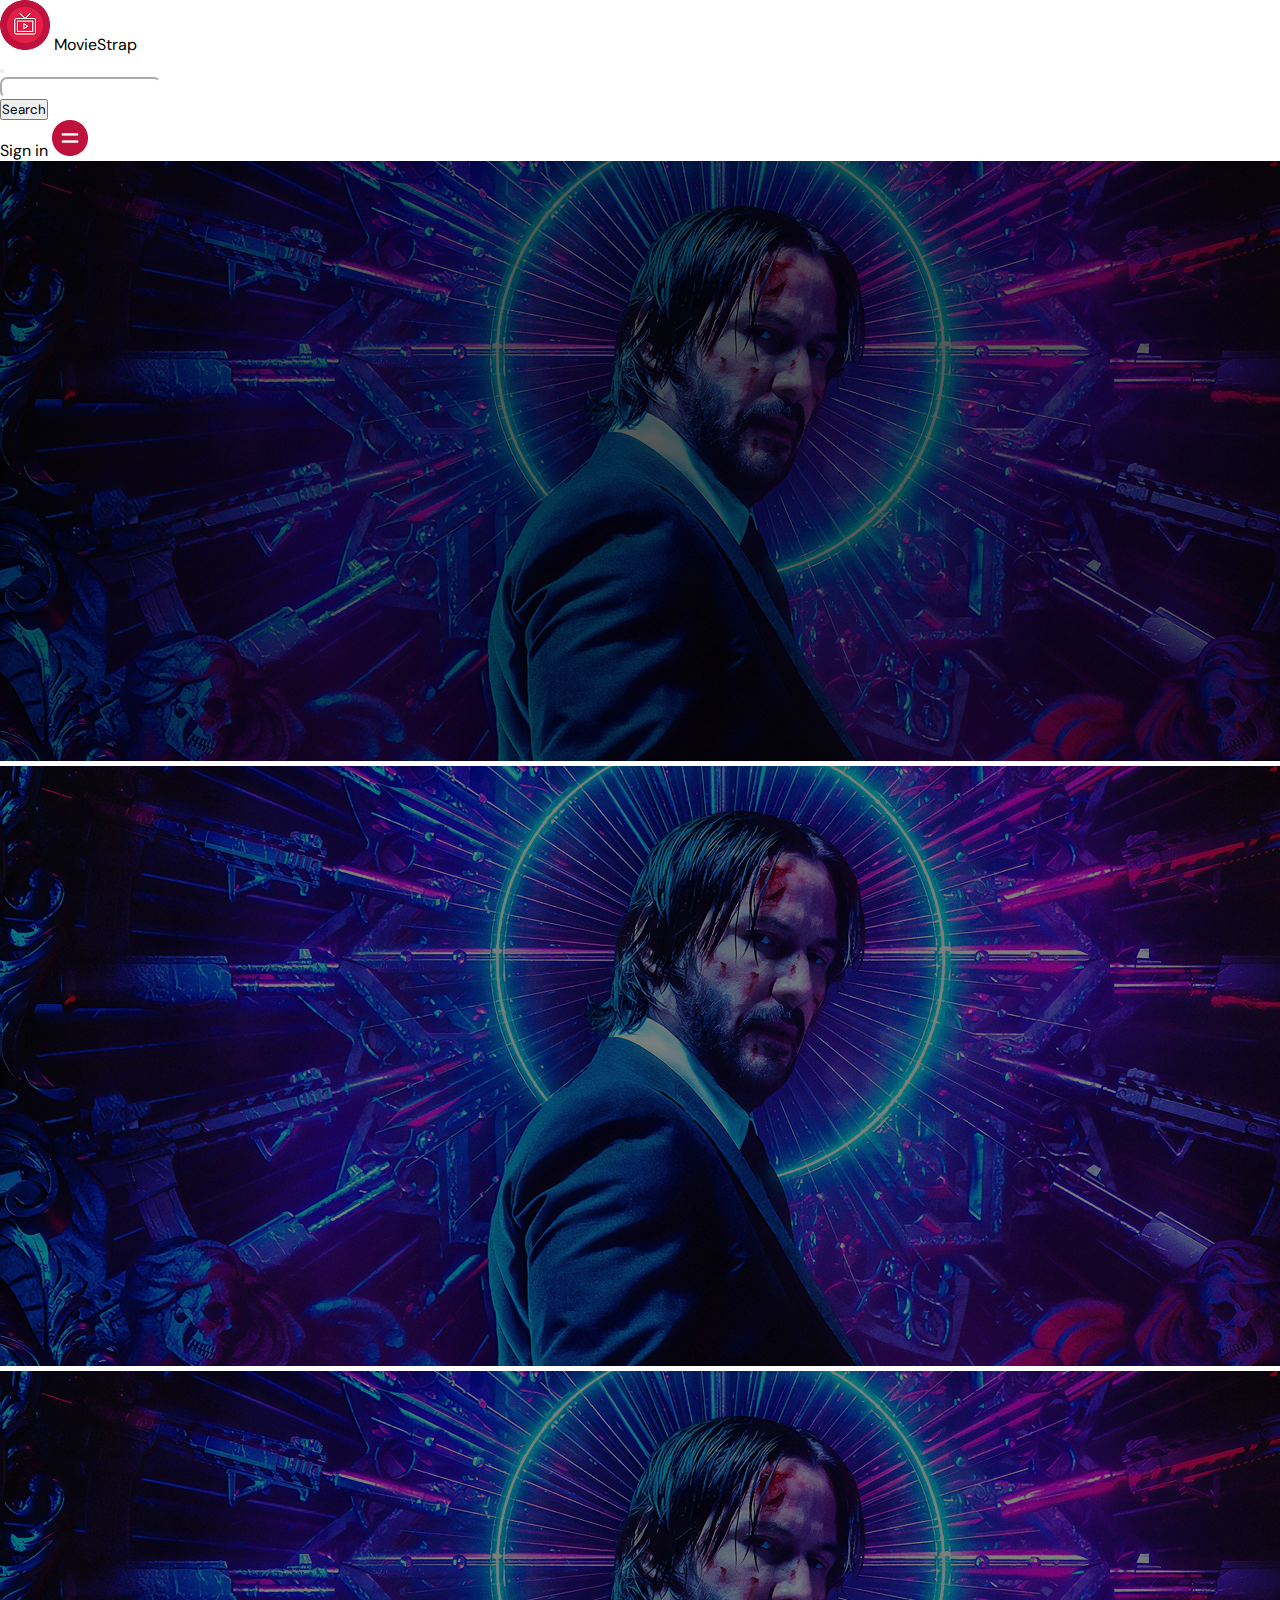
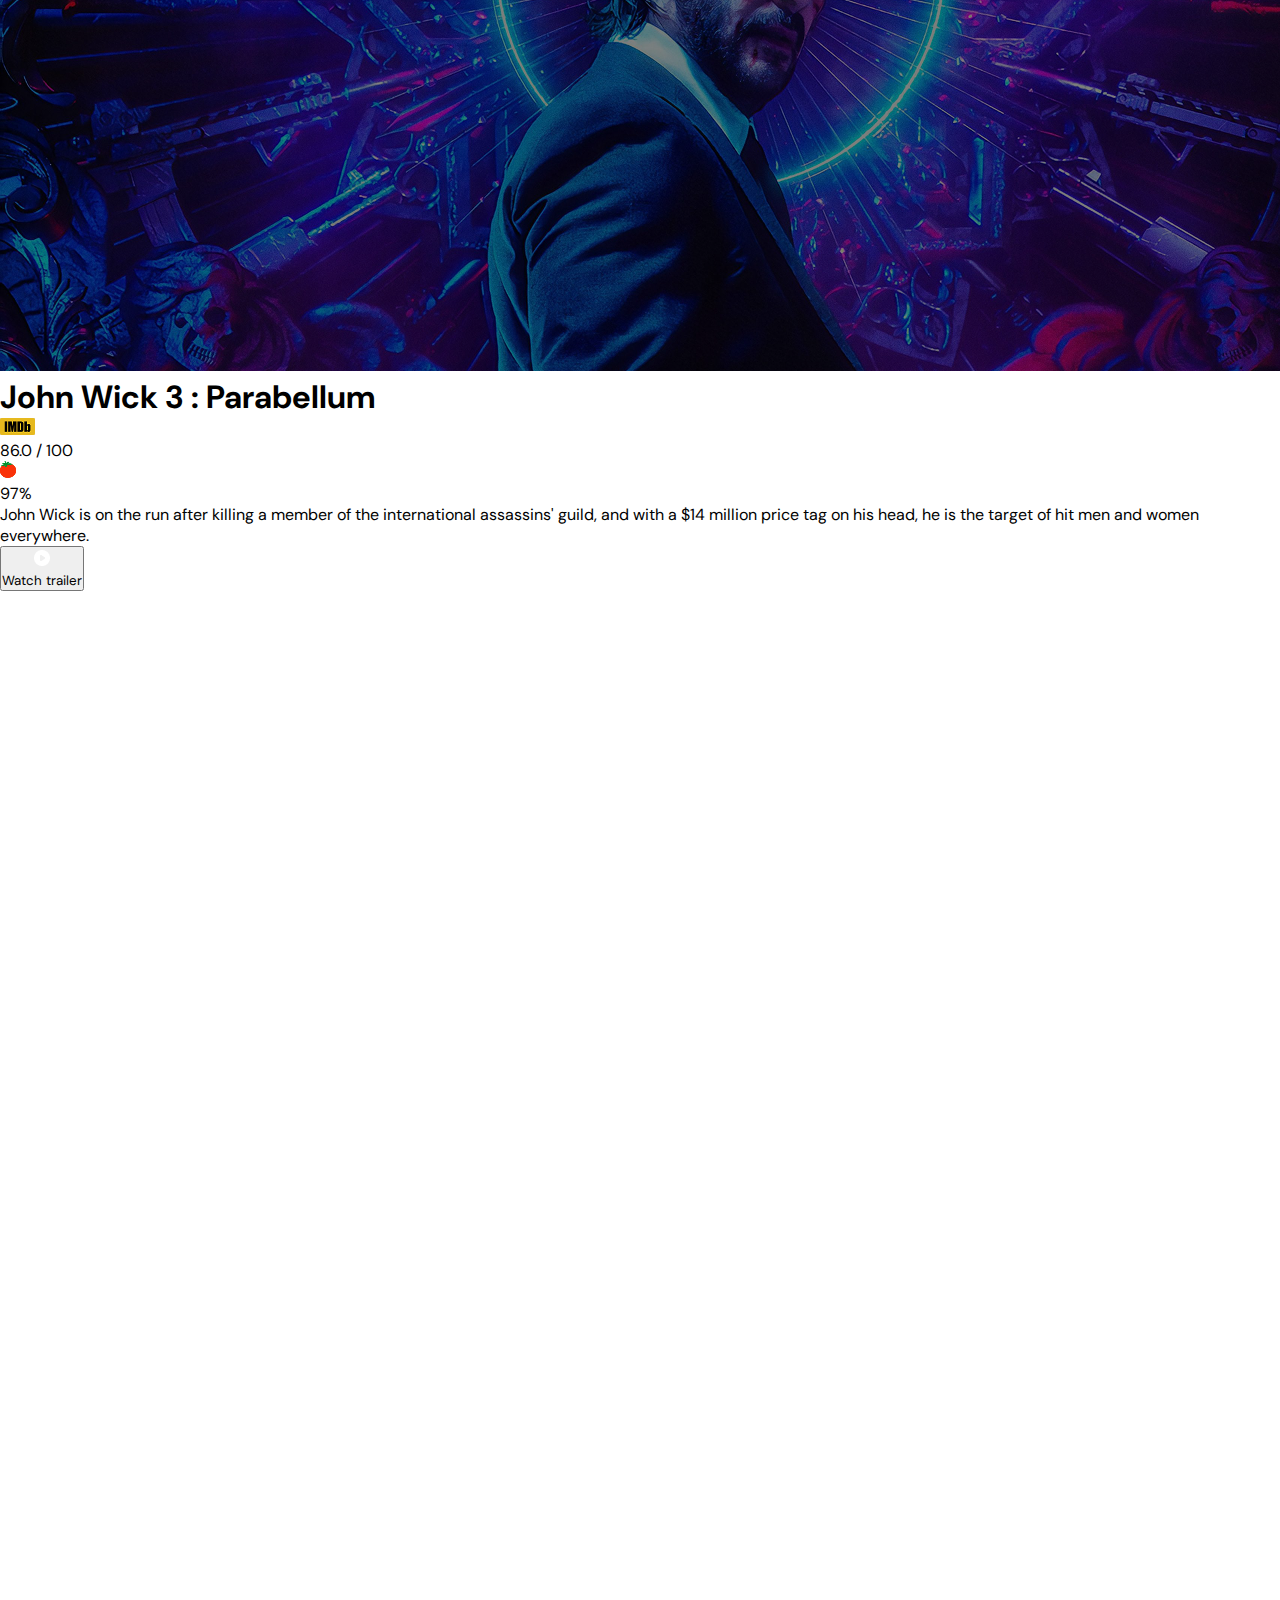
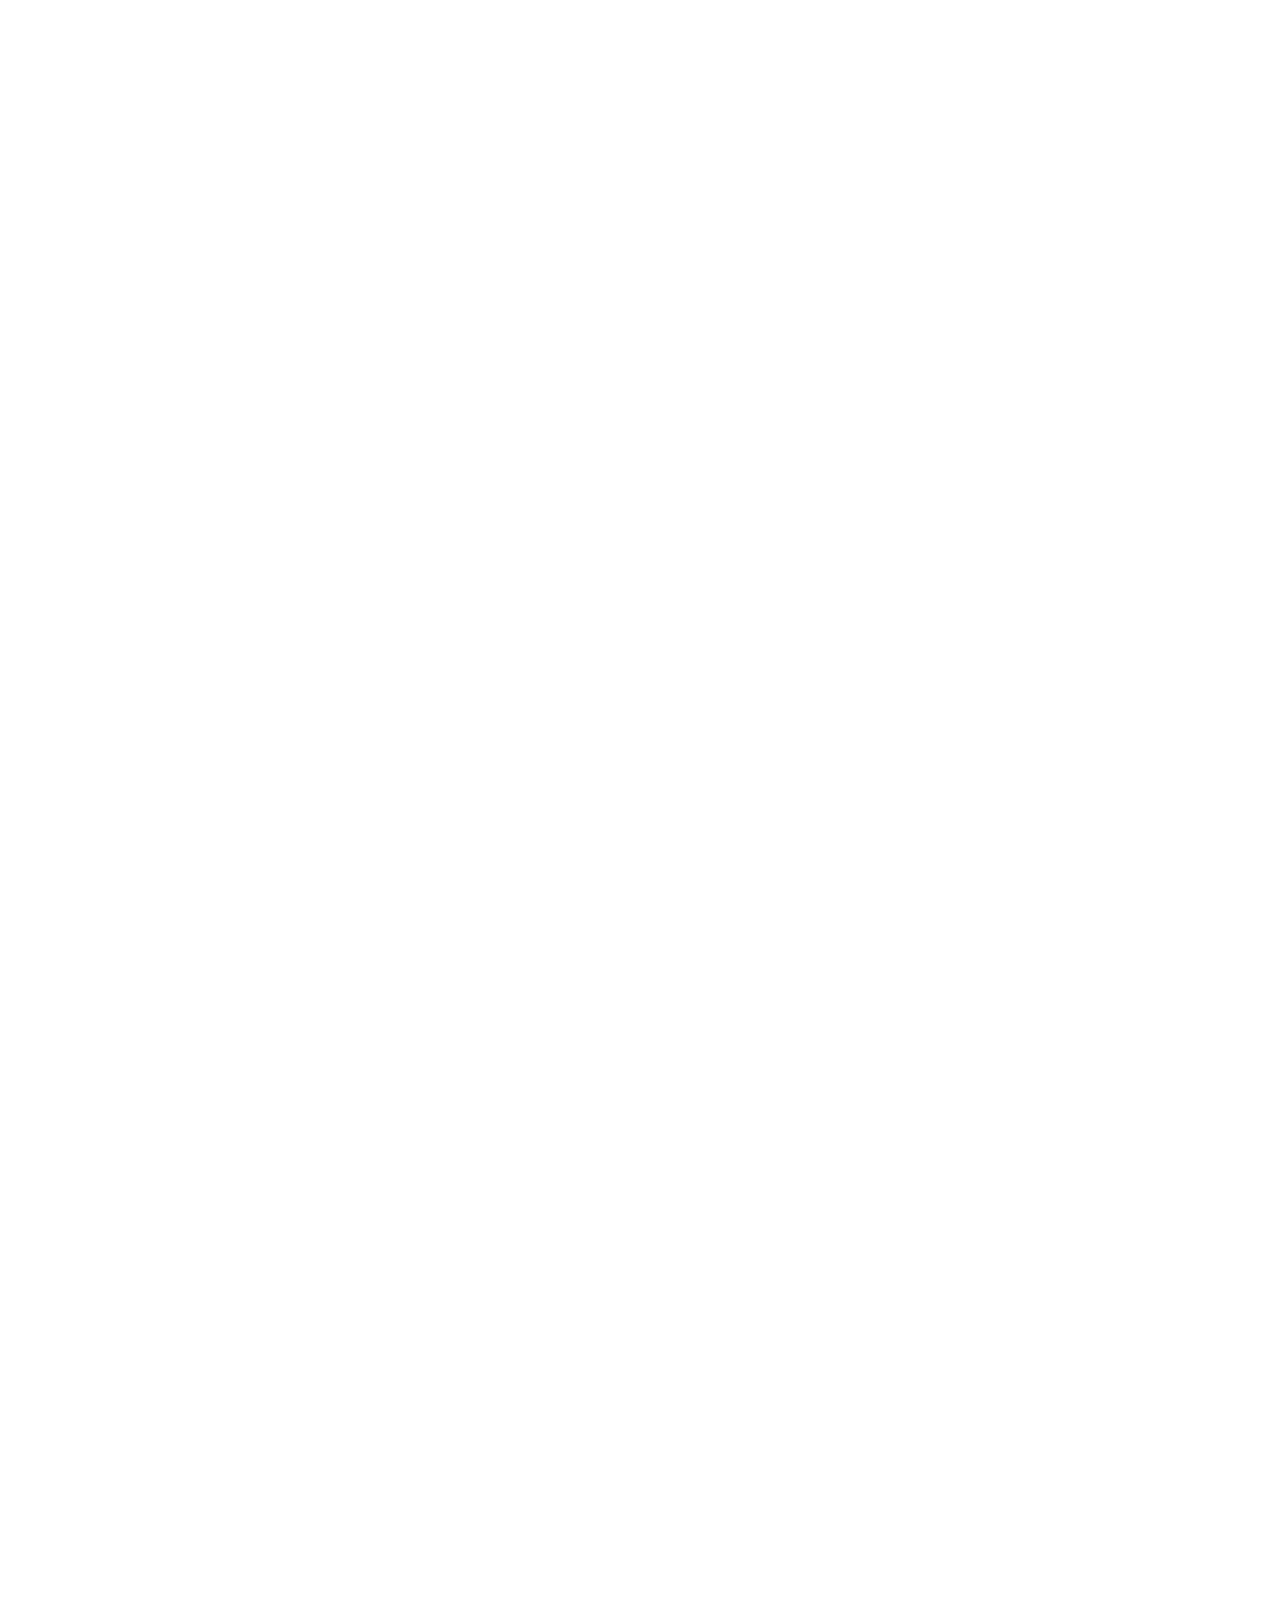
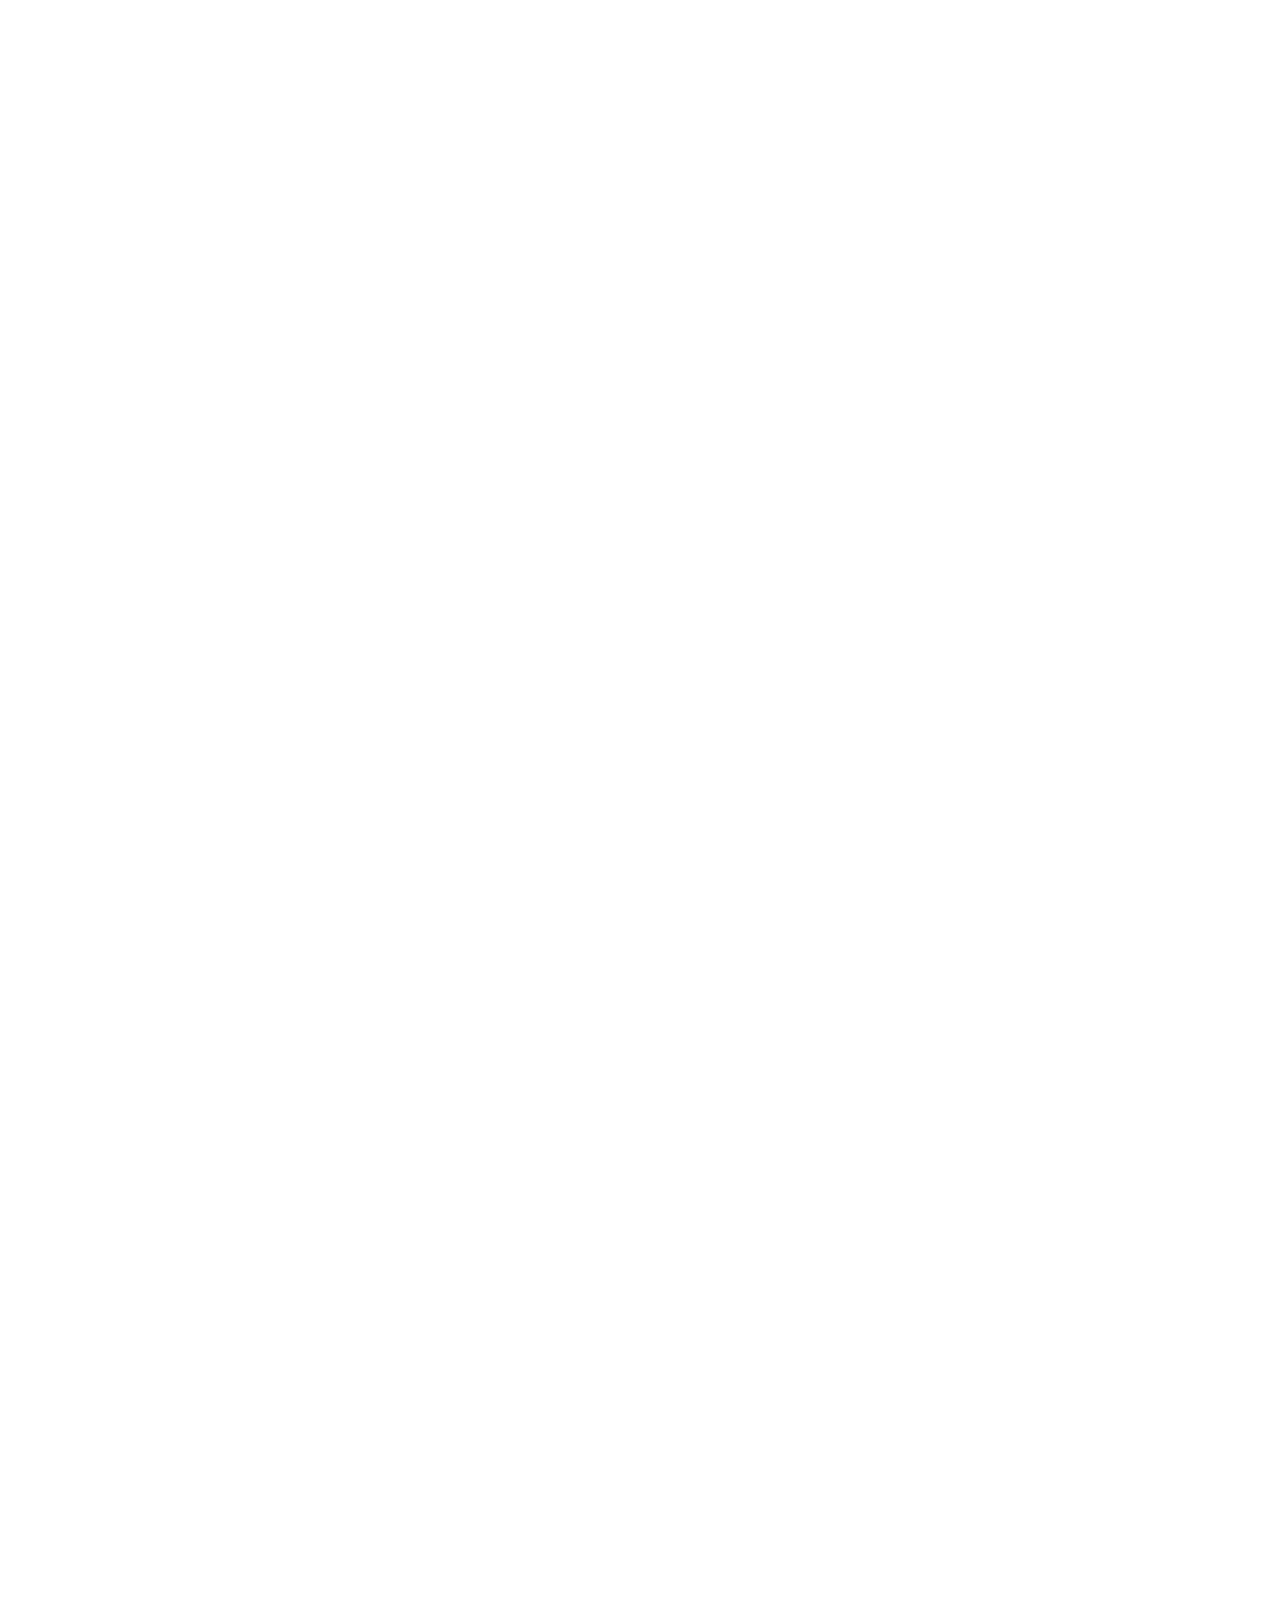
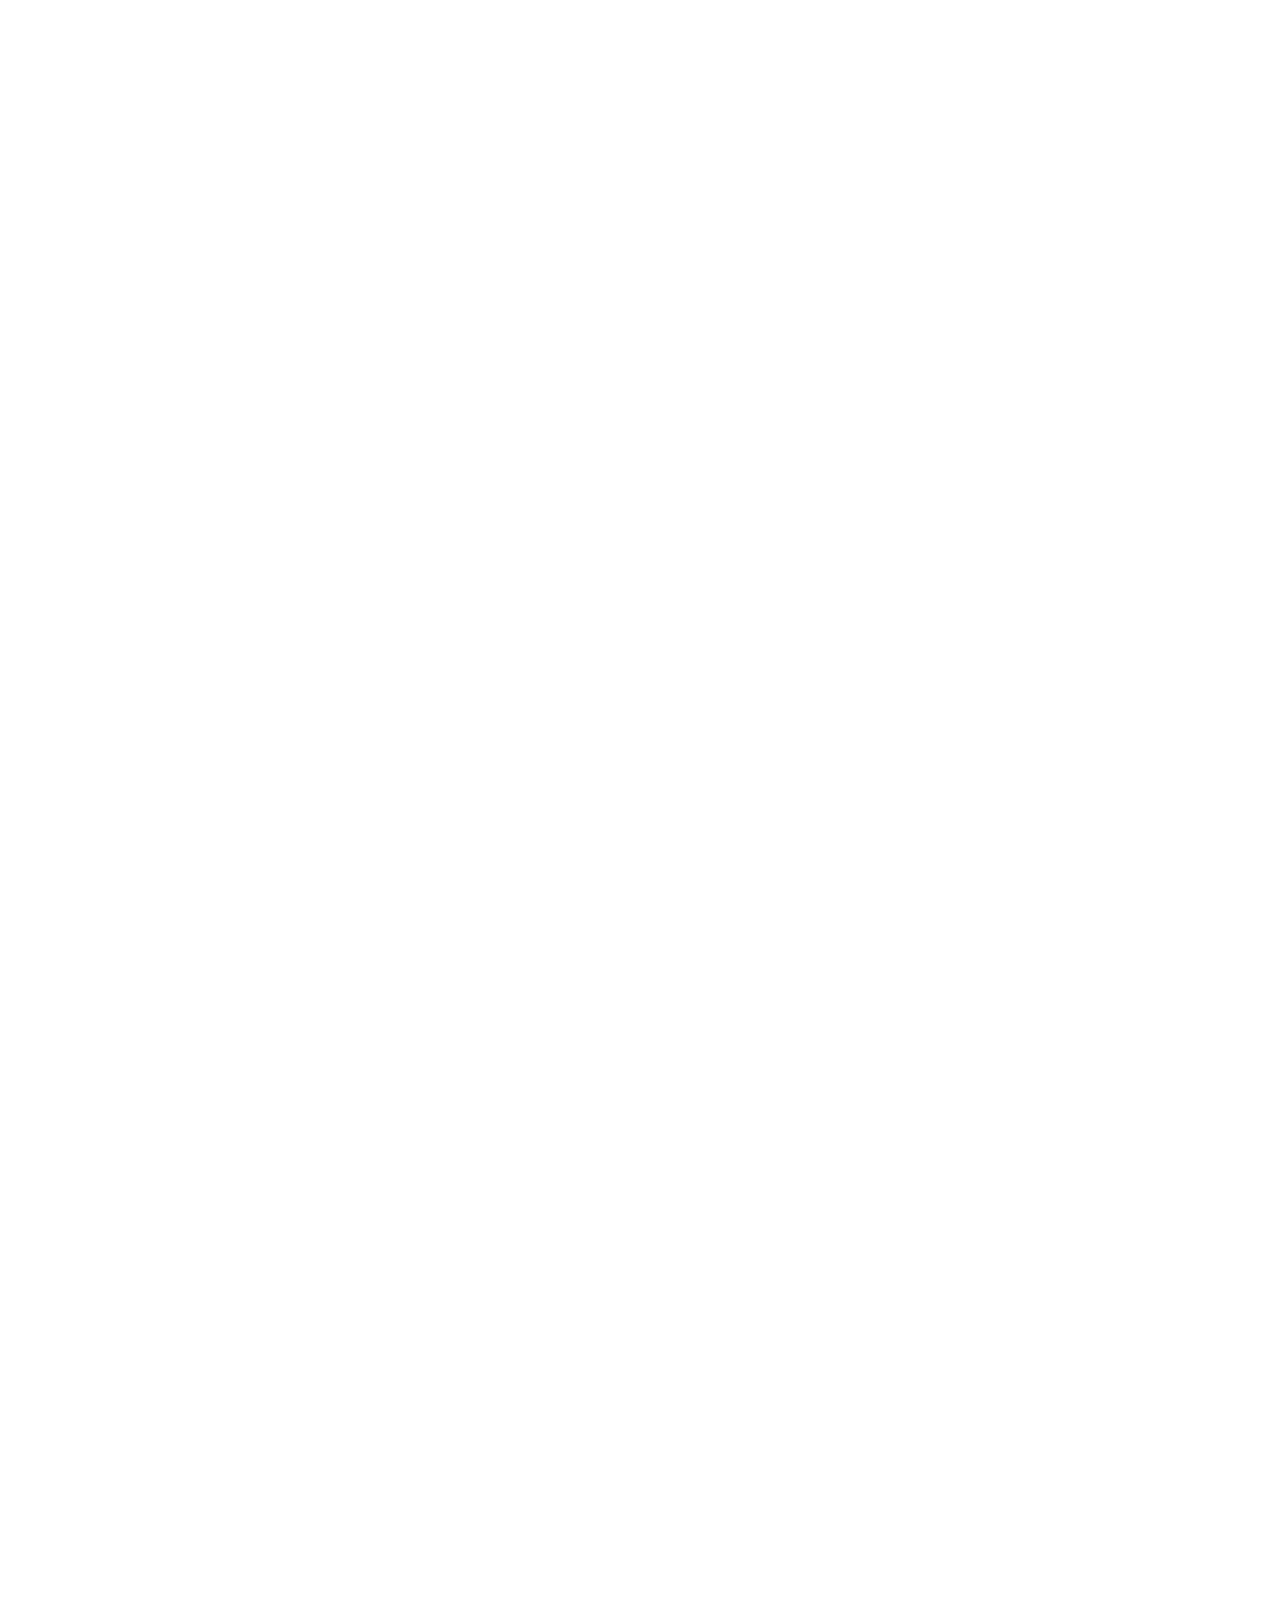
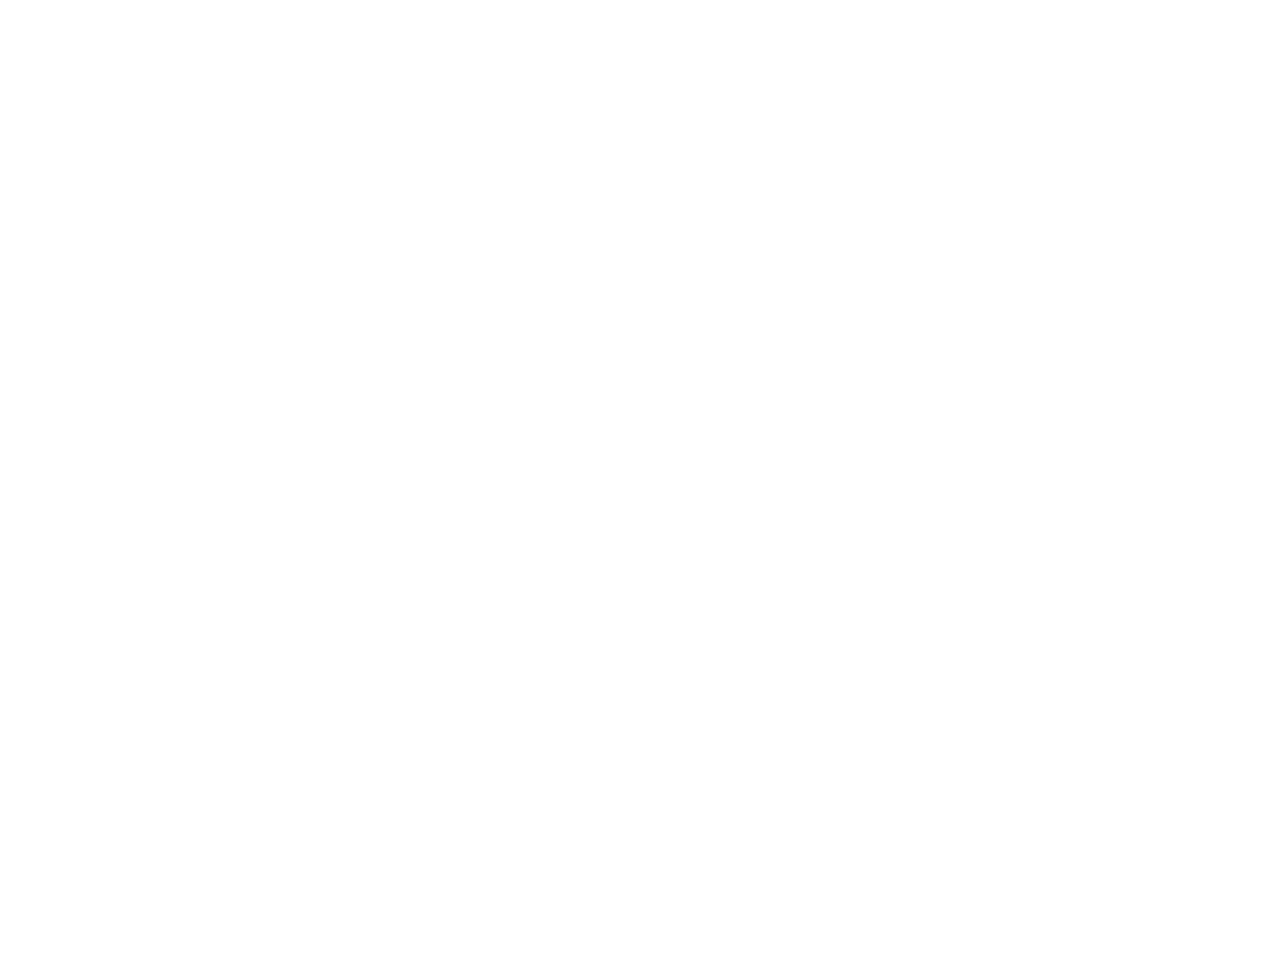
<file: index.html>
<!DOCTYPE html>
<html lang="en">
  <head>
    <meta charset="UTF-8" />
    <meta name="viewport" content="width=device-width, initial-scale=1.0" />
    <title>Movie Strap</title>
    <link rel="shortcut icon" href="/images/tv.png" type="image/x-icon" />
    <link rel="preconnect" href="https://fonts.googleapis.com" />
    <link rel="preconnect" href="https://fonts.gstatic.com" crossorigin />
    <link
      href="https://fonts.googleapis.com/css2?family=Bebas+Neue&family=DM+Sans:ital,opsz,wght@0,9..40,100..1000;1,9..40,100..1000&family=Inter:ital,opsz,wght@0,14..32,100..900;1,14..32,100..900&family=Manrope:wght@200..800&family=Nunito:ital,wght@0,200..1000;1,200..1000&family=Poppins:ital,wght@0,100;0,200;0,300;0,400;0,500;0,600;0,700;0,800;0,900;1,100;1,200;1,300;1,400;1,500;1,600;1,700;1,800;1,900&family=Roboto:ital,wght@0,100..900;1,100..900&display=swap"
      rel="stylesheet"
    />
    <link rel="stylesheet" href="style.css" />
    <link
      href="https://cdn.jsdelivr.net/npm/bootstrap@5.3.8/dist/css/bootstrap.min.css"
      rel="stylesheet"
      integrity="sha384-sRIl4kxILFvY47J16cr9ZwB07vP4J8+LH7qKQnuqkuIAvNWLzeN8tE5YBujZqJLB"
      crossorigin="anonymous"
    />
    <link
      rel="stylesheet"
      href="https://cdn.jsdelivr.net/npm/bootstrap-icons@1.11.3/font/bootstrap-icons.min.css"
    />
  </head>
  <body>
    <nav
      class="navbar navbar-expand-lg bg-transparent position-absolute w-100 top-0 py-3 px-lg-4 px-md-3 z-1 animate-on-load"
    >
      <div class="container-fluid">
        <div class="d-flex align-items-center gap-2">
          <img src="/images/tv.png" alt="moviebox" class="w-25" />
          <a class="navbar-brand fw-bold text-white fs-3">MovieStrap</a>
        </div>

        <button
          class="navbar-toggler bg-white"
          type="button"
          data-bs-toggle="collapse"
          data-bs-target="#navbarSupportedContent"
          aria-controls="navbarSupportedContent"
          aria-expanded="false"
          aria-label="Toggle navigation"
        >
          <span class="navbar-toggler-icon"></span>
        </button>

        <div class="collapse navbar-collapse head" id="navbarSupportedContent">
          <div
            class="d-flex col-12 col-md-9 col-lg-11 justify-content-lg-center align-self-center my-3 my-lg-0 gap-1"
          >
            <div class="ms- input-group search-bar">
              <input
                class="form-control bg-transparent text-white"
                type="search"
                placeholder="What do you want to watch?"
                aria-label="Search"
                style="border-radius: 7px"
              />
            </div>
            <button class="btn btn-outline-danger ms-1" type="submit">
              Search
            </button>
          </div>
          <div class="d-flex align-items-center gap-3 ms-lg-auto">
            <a class="nav-link fw-bold text-white">Sign in</a>
            <img src="/images/Menu.png" alt="moviebox" class="d-lg-block" />
          </div>
        </div>
      </div>
    </nav>

    <div class="hero-section vh-100">
      <div id="carouselExample" class="carousel slide h-100">
        <div class="carousel-inner h-100">
          <div class="carousel-item active h-100">
            <img
              src="/images/Poster.png"
              class="d-block w-100 h-100 object-fit-cover c-img"
              alt="John Wick: Parabellum poster"
            />
          </div>
          <div class="carousel-item h-100">
            <img
              src="/images/Poster.png"
              class="d-block w-100 h-100 object-fit-cover"
              alt="Placeholder movie poster"
            />
          </div>
          <div class="carousel-item h-100">
            <img
              src="/images/Poster.png"
              class="d-block w-100 h-100 object-fit-cover"
              alt="Placeholder movie poster"
            />
          </div>
        </div>
      </div>

      <div
        class="container hero-content text-white position-absolute top-50 start-0 translate-middle-y ps-md-5 ms-md-5 mt-5 animate-on-load"
      >
        <h1 class="fw-bold display-5">John Wick 3 : Parabellum</h1>
        <div class="d-flex align-items-center gap-4 my-3 hero-ratings">
          <div class="d-flex align-items-center gap-2">
            <img
              src="/images/MV5BMTk3ODA4Mjc0NF5BMl5BcG5nXkFtZTgwNDc1MzQ2OTE@ 1.png"
              alt="IMDb rating"
            />
            <p class="mb-0 fw-bold">86.0 / 100</p>
          </div>
          <div class="d-flex align-items-center gap-2">
            <img
              src="/images/PngItem_1381056 1.png"
              alt="Rotten Tomatoes rating"
            />
            <p class="mb-0 fw-bold">97%</p>
          </div>
        </div>
        <p class="hero-description col-lg-5 col-md-8">
          John Wick is on the run after killing a member of the international
          assassins' guild, and with a $14 million price tag on his head, he is
          the target of hit men and women everywhere.
        </p>
        <a
          href="https://youtu.be/M7XM597XO94?si=WEjfpLm8zFE_h-AU"
          class="text-decoration-none"
        >
          <button
            type="button"
            class="btn btn-danger btn-sm d-flex align-items-center gap-2 px-3 py-2 text-uppercase"
            aria-label="Watch Trailer"
          >
            <img src="/images/Play.png" alt="Play icon" />
            <p class="mb-0">Watch trailer</p>
          </button>
        </a>
      </div>
    </div>

    <!-- Card section 1 -->
    <section class="container my-5 fade-in-up">
      <div class="row">
        <div class="col-12 text-start">
          <h1 class="fw-bold fs-3">Featured Movie</h1>
        </div>
      </div>
      <div
        class="row row-cols-1 row-cols-sm-2 row-cols-md-2 row-cols-lg-4 g-4 mt-1"
      >
        <div class="col">
          <div class="card h-100">
            <div class="position-relative">
              <img
                src="/images/Poster (1).png"
                class="card-img-top"
                alt="Stranger Things Poster"
              />
            </div>
            <div class="card-body">
              <p class="text-secondary small">USA, 2022 - Current</p>
              <h5 class="card-title fw-bold">Stranger Things</h5>
              <div class="d-flex justify-content-between align-items-center">
                <div class="d-flex align-items-center">
                  <img
                    src="/images/MV5BMTk3ODA4Mjc0NF5BMl5BcG5nXkFtZTgwNDc1MzQ2OTE@ 1.png"
                    alt="IMDb"
                    style="height: 20px"
                  />
                  <span class="ms-2 fw-bold">8.6 / 10</span>
                </div>
                <div class="d-flex align-items-center">
                  <span class="fs-4">🍅</span>
                  <span class="ms-1 fw-bold">97%</span>
                </div>
              </div>
              <p class="card-text text-secondary mt-2">
                Action, Adventure, Horror
              </p>
            </div>
          </div>
        </div>

        <div class="col">
          <div class="card h-100">
            <div class="position-relative">
              <img
                src="/images/Poster (3).png"
                class="card-img-top"
                alt="Stranger Things Poster"
              />
            </div>
            <div class="card-body">
              <p class="text-secondary small">USA, 2015</p>
              <h5 class="card-title fw-bold">Batman Begins</h5>
              <div class="d-flex justify-content-between align-items-center">
                <div class="d-flex align-items-center">
                  <img
                    src="/images/MV5BMTk3ODA4Mjc0NF5BMl5BcG5nXkFtZTgwNDc1MzQ2OTE@ 1.png"
                    alt="IMDb"
                    style="height: 20px"
                  />
                  <span class="ms-2 fw-bold">8.2 / 10</span>
                </div>
                <div class="d-flex align-items-center">
                  <span class="fs-4">🍅</span>
                  <span class="ms-1 fw-bold">70%</span>
                </div>
              </div>
              <p class="card-text text-secondary mt-2">Action, Adventure</p>
            </div>
          </div>
        </div>
        <div class="col">
          <div class="card h-100">
            <div class="position-relative">
              <img
                src="/images/Poster (4).png"
                class="card-img-top"
                alt="Stranger Things Poster"
              />
            </div>
            <div class="card-body">
              <p class="text-secondary small">USA, 2018</p>
              <h5 class="card-title fw-bold">
                Spider-Man : Into The Spider Verse
              </h5>
              <div class="d-flex justify-content-between align-items-center">
                <div class="d-flex align-items-center">
                  <img
                    src="/images/MV5BMTk3ODA4Mjc0NF5BMl5BcG5nXkFtZTgwNDc1MzQ2OTE@ 1.png"
                    alt="IMDb"
                    style="height: 20px"
                  />
                  <span class="ms-2 fw-bold">8.4 / 10</span>
                </div>
                <div class="d-flex align-items-center">
                  <span class="fs-4">🍅</span>
                  <span class="ms-1 fw-bold">87%</span>
                </div>
              </div>
              <p class="card-text text-secondary mt-2">
                Animation, Action, Adventure
              </p>
            </div>
          </div>
        </div>
        <div class="col">
          <div class="card h-100">
            <div class="position-relative">
              <img
                src="/images/Poster (5).png"
                class="card-img-top"
                alt="Stranger Things Poster"
              />
            </div>
            <div class="card-body">
              <p class="text-secondary small">USA, 2017</p>
              <h5 class="card-title fw-bold">Dunkirk</h5>
              <div class="d-flex justify-content-between align-items-center">
                <div class="d-flex align-items-center">
                  <img
                    src="/images/MV5BMTk3ODA4Mjc0NF5BMl5BcG5nXkFtZTgwNDc1MzQ2OTE@ 1.png"
                    alt="IMDb"
                    style="height: 20px"
                  />
                  <span class="ms-2 fw-bold">7.8 / 10</span>
                </div>
                <div class="d-flex align-items-center">
                  <span class="fs-4">🍅</span>
                  <span class="ms-1 fw-bold">94%</span>
                </div>
              </div>
              <p class="card-text text-secondary mt-2">
                Action, Drama, History
              </p>
            </div>
          </div>
        </div>
      </div>
    </section>

    <!-- Card section 2 -->
    <section class="container my-5 fade-in-up">
      <div class="row">
        <div class="col-12 text-start">
          <h1 class="fw-bold fs-3">New Arrival</h1>
        </div>
      </div>
      <div
        class="row row-cols-1 row-cols-sm-2 row-cols-md-2 row-cols-lg-4 g-4 mt-1"
      >
        <div class="col">
          <div class="card h-100">
            <div class="position-relative">
              <img
                src="/images/Poster (6).png"
                class="card-img-top"
                alt="Stranger Things Poster"
              />
            </div>
            <div class="card-body">
              <p class="text-secondary small">USA, 2023</p>
              <h5 class="card-title fw-bold">Dune</h5>
              <div class="d-flex justify-content-between align-items-center">
                <div class="d-flex align-items-center">
                  <img
                    src="/images/MV5BMTk3ODA4Mjc0NF5BMl5BcG5nXkFtZTgwNDc1MzQ2OTE@ 1.png"
                    alt="IMDb"
                    style="height: 20px"
                  />
                  <span class="ms-2 fw-bold">8.4 / 10</span>
                </div>
                <div class="d-flex align-items-center">
                  <span class="fs-4">🍅</span>
                  <span class="ms-1 fw-bold">75%</span>
                </div>
              </div>
              <p class="card-text text-secondary mt-2">
                Action, Adventure, Drama
              </p>
            </div>
          </div>
        </div>

        <div class="col">
          <div class="card h-100">
            <div class="position-relative">
              <img
                src="/images/Poster (7).png"
                class="card-img-top"
                alt="Stranger Things Poster"
              />
            </div>
            <div class="card-body">
              <p class="text-secondary small">USA, 2023</p>
              <h5 class="card-title fw-bold">No Time To Die</h5>
              <div class="d-flex justify-content-between align-items-center">
                <div class="d-flex align-items-center">
                  <img
                    src="/images/MV5BMTk3ODA4Mjc0NF5BMl5BcG5nXkFtZTgwNDc1MzQ2OTE@ 1.png"
                    alt="IMDb"
                    style="height: 20px"
                  />
                  <span class="ms-2 fw-bold">7.6 / 10</span>
                </div>
                <div class="d-flex align-items-center">
                  <span class="fs-4">🍅</span>
                  <span class="ms-1 fw-bold">68%</span>
                </div>
              </div>
              <p class="card-text text-secondary mt-2">
                Action, Adventure, Thriller
              </p>
            </div>
          </div>
        </div>
        <div class="col">
          <div class="card h-100">
            <div class="position-relative">
              <img
                src="/images/Poster (8).png"
                class="card-img-top"
                alt="Stranger Things Poster"
              />
            </div>
            <div class="card-body">
              <p class="text-secondary small">USA, 2024</p>
              <h5 class="card-title fw-bold">
                Shang-Chi and the Legend of the Ten Rings
              </h5>
              <div class="d-flex justify-content-between align-items-center">
                <div class="d-flex align-items-center">
                  <img
                    src="/images/MV5BMTk3ODA4Mjc0NF5BMl5BcG5nXkFtZTgwNDc1MzQ2OTE@ 1.png"
                    alt="IMDb"
                    style="height: 20px"
                  />
                  <span class="ms-2 fw-bold">7.9 / 10</span>
                </div>
                <div class="d-flex align-items-center">
                  <span class="fs-4">🍅</span>
                  <span class="ms-1 fw-bold">71%</span>
                </div>
              </div>
              <p class="card-text text-secondary mt-2">
                Action, Adventure, Fantasy
              </p>
            </div>
          </div>
        </div>
        <div class="col">
          <div class="card h-100">
            <div class="position-relative">
              <img
                src="/images/Poster (9).png"
                class="card-img-top"
                alt="Stranger Things Poster"
              />
            </div>
            <div class="card-body">
              <p class="text-secondary small">USA, 2024</p>
              <h5 class="card-title fw-bold">Don't Breathe 2</h5>
              <div class="d-flex justify-content-between align-items-center">
                <div class="d-flex align-items-center">
                  <img
                    src="/images/MV5BMTk3ODA4Mjc0NF5BMl5BcG5nXkFtZTgwNDc1MzQ2OTE@ 1.png"
                    alt="IMDb"
                    style="height: 20px"
                  />
                  <span class="ms-2 fw-bold">6.1 / 10</span>
                </div>
                <div class="d-flex align-items-center">
                  <span class="fs-4">🍅</span>
                  <span class="ms-1 fw-bold">60%</span>
                </div>
              </div>
              <p class="card-text text-secondary mt-2">Action, Drama, Horror</p>
            </div>
          </div>
        </div>
      </div>
    </section>

    <section class="container my-5 fade-in-up">
      <div class="row">
        <div class="col-12 text-start">
          <h1 class="fw-bold fs-3">Exclusive Videos</h1>
        </div>
      </div>

      <div
        class="row row-cols-1 row-cols-sm-2 row-cols-md-2 row-cols-lg-4 g-4 mt-1"
      >
        <div class="col">
          <div class="iframe-container">
            <iframe
              width="100%"
              height="250"
              src="https://www.youtube.com/embed/hnEwJKVWjFM?si=r_ivwuwEHstfofmU"
              title="YouTube video player"
              frameborder="0"
              allow="accelerometer; autoplay; clipboard-write; encrypted-media; gyroscope; picture-in-picture; web-share"
              referrerpolicy="strict-origin-when-cross-origin"
              allowfullscreen
            ></iframe>
          </div>
          <h5 class="card-title fw-bold mt-2">Lamb: Trailer</h5>
        </div>
        <div class="col">
          <div class="iframe-container">
            <iframe
              width="100%"
              height="250"
              src="https://www.youtube.com/embed/Ox8ZLF6cGM0?si=Vv9JJdjWzcGpvHcK"
              title="YouTube video player"
              frameborder="0"
              allow="accelerometer; autoplay; clipboard-write; encrypted-media; gyroscope; picture-in-picture; web-share"
              referrerpolicy="strict-origin-when-cross-origin"
              allowfullscreen
            ></iframe>
          </div>
          <h5 class="card-title fw-bold mt-2">Superman: Trailer</h5>
        </div>
        <div class="col">
          <div class="iframe-container">
            <iframe
              width="100%"
              height="250"
              src="https://www.youtube.com/embed/-sAOWhvheK8?si=AuiLdaxBbSdtvfkQ"
              title="YouTube video player"
              frameborder="0"
              allow="accelerometer; autoplay; clipboard-write; encrypted-media; gyroscope; picture-in-picture; web-share"
              referrerpolicy="strict-origin-when-cross-origin"
              allowfullscreen
            ></iframe>
          </div>
          <h5 class="card-title fw-bold mt-2">Thunderbolt: Trailer</h5>
        </div>
        <div class="col">
          <div class="iframe-container">
            <iframe
              width="100%"
              height="250"
              src="https://www.youtube.com/embed/18QQWa5MEcs?si=KHbIzw38vcBwJEzD"
              title="YouTube video player"
              frameborder="0"
              allow="accelerometer; autoplay; clipboard-write; encrypted-media; gyroscope; picture-in-picture; web-share"
              referrerpolicy="strict-origin-when-cross-origin"
              allowfullscreen
            ></iframe>
          </div>
          <h5 class="card-title fw-bold mt-2">Fantastic Four: Trailer</h5>
        </div>
      </div>
    </section>

    <section class="container my-5 fade-in-up">
      <div class="row">
        <div class="col-12 text-start">
          <h1 class="fw-bold fs-3">Featured Casts</h1>
        </div>
      </div>
      <div
        class="row row-cols-1 row-cols-sm-2 row-cols-md-2 row-cols-lg-4 g-4 mt-1"
      >
        <div class="col">
          <div class="h-100">
            <div class="position-relative">
              <img
                src="/images/Picture.png"
                class="card-img-top"
                alt="Stranger Things Poster"
              />
            </div>

            <h5 class="fw-bold mt-3">Keanu Reeves</h5>
          </div>
        </div>
        <div class="col">
          <div class="h-100">
            <div class="position-relative">
              <img
                src="/images/Poster (10).png"
                class="card-img-top"
                alt="Stranger Things Poster"
              />
            </div>

            <h5 class="fw-bold mt-3">Ryan Reynolds</h5>
          </div>
        </div>
        <div class="col">
          <div class="h-100">
            <div class="position-relative">
              <img
                src="/images/Picture (1).png"
                class="card-img-top"
                alt="Stranger Things Poster"
              />
            </div>

            <h5 class="fw-bold mt-3">Timothée Chalamet</h5>
          </div>
        </div>
        <div class="col">
          <div class="h-100">
            <div class="position-relative">
              <img
                src="/images/Picture (2).png"
                class="card-img-top"
                alt="Stranger Things Poster"
              />
            </div>

            <h5 class="fw-bold mt-3">Chloë Grace Moretz</h5>
          </div>
        </div>
      </div>
    </section>

    <footer class="bg-light py-5 fade-in-up">
      <div class="container text-center">
        <div
          class="d-flex flex-wrap justify-content-center gap-5 mb-3 social-icons"
        >
          <a href="#" aria-label="Facebook">
            <i class="bi bi-facebook fs-3 text-dark"></i>
          </a>
          <a href="#" aria-label="Instagram">
            <i class="bi bi-instagram fs-3 text-dark"></i>
          </a>
          <a href="#" aria-label="Twitter">
            <i class="bi bi-twitter-x fs-3 text-dark"></i>
          </a>
          <a href="#" aria-label="Youtube">
            <i class="bi bi-youtube fs-3 text-dark"></i>
          </a>
        </div>
        <ul
          class="list-unstyled d-flex flex-wrap justify-content-center gap-4 gap-md-5 fw-bold"
        >
          <li>
            <a href="#" class="text-decoration-none text-dark"
              >Conditions of Use</a
            >
          </li>
          <li>
            <a href="#" class="text-decoration-none text-dark"
              >Privacy & Policy</a
            >
          </li>
          <li>
            <a href="#" class="text-decoration-none text-dark">Press Room</a>
          </li>
        </ul>
        <p class="text-secondary mt-3">
          © 2021 MovieBox by Adriana Eka Prayudha
        </p>
      </div>
    </footer>
  </body>
  <script
    src="https://cdn.jsdelivr.net/npm/bootstrap@5.3.8/dist/js/bootstrap.bundle.min.js"
    integrity="sha384-FKyoEForCGlyvwx9Hj09JcYn3nv7wiPVlz7YYwJrWVcXK/BmnVDxM+D2scQbITxI"
    crossorigin="anonymous"
  ></script>
  <script>
    document.addEventListener("DOMContentLoaded", () => {
      const observer = new IntersectionObserver(
        (entries) => {
          entries.forEach((entry) => {
            if (entry.isIntersecting) {
              entry.target.classList.add("animate");
              observer.unobserve(entry.target);
            }
          });
        },
        { threshold: 0.1 }
      );

      document.querySelectorAll(".fade-in-up").forEach((element) => {
        element.classList.add("hidden");
        observer.observe(element);
      });
    });
  </script>
</html>
</file>
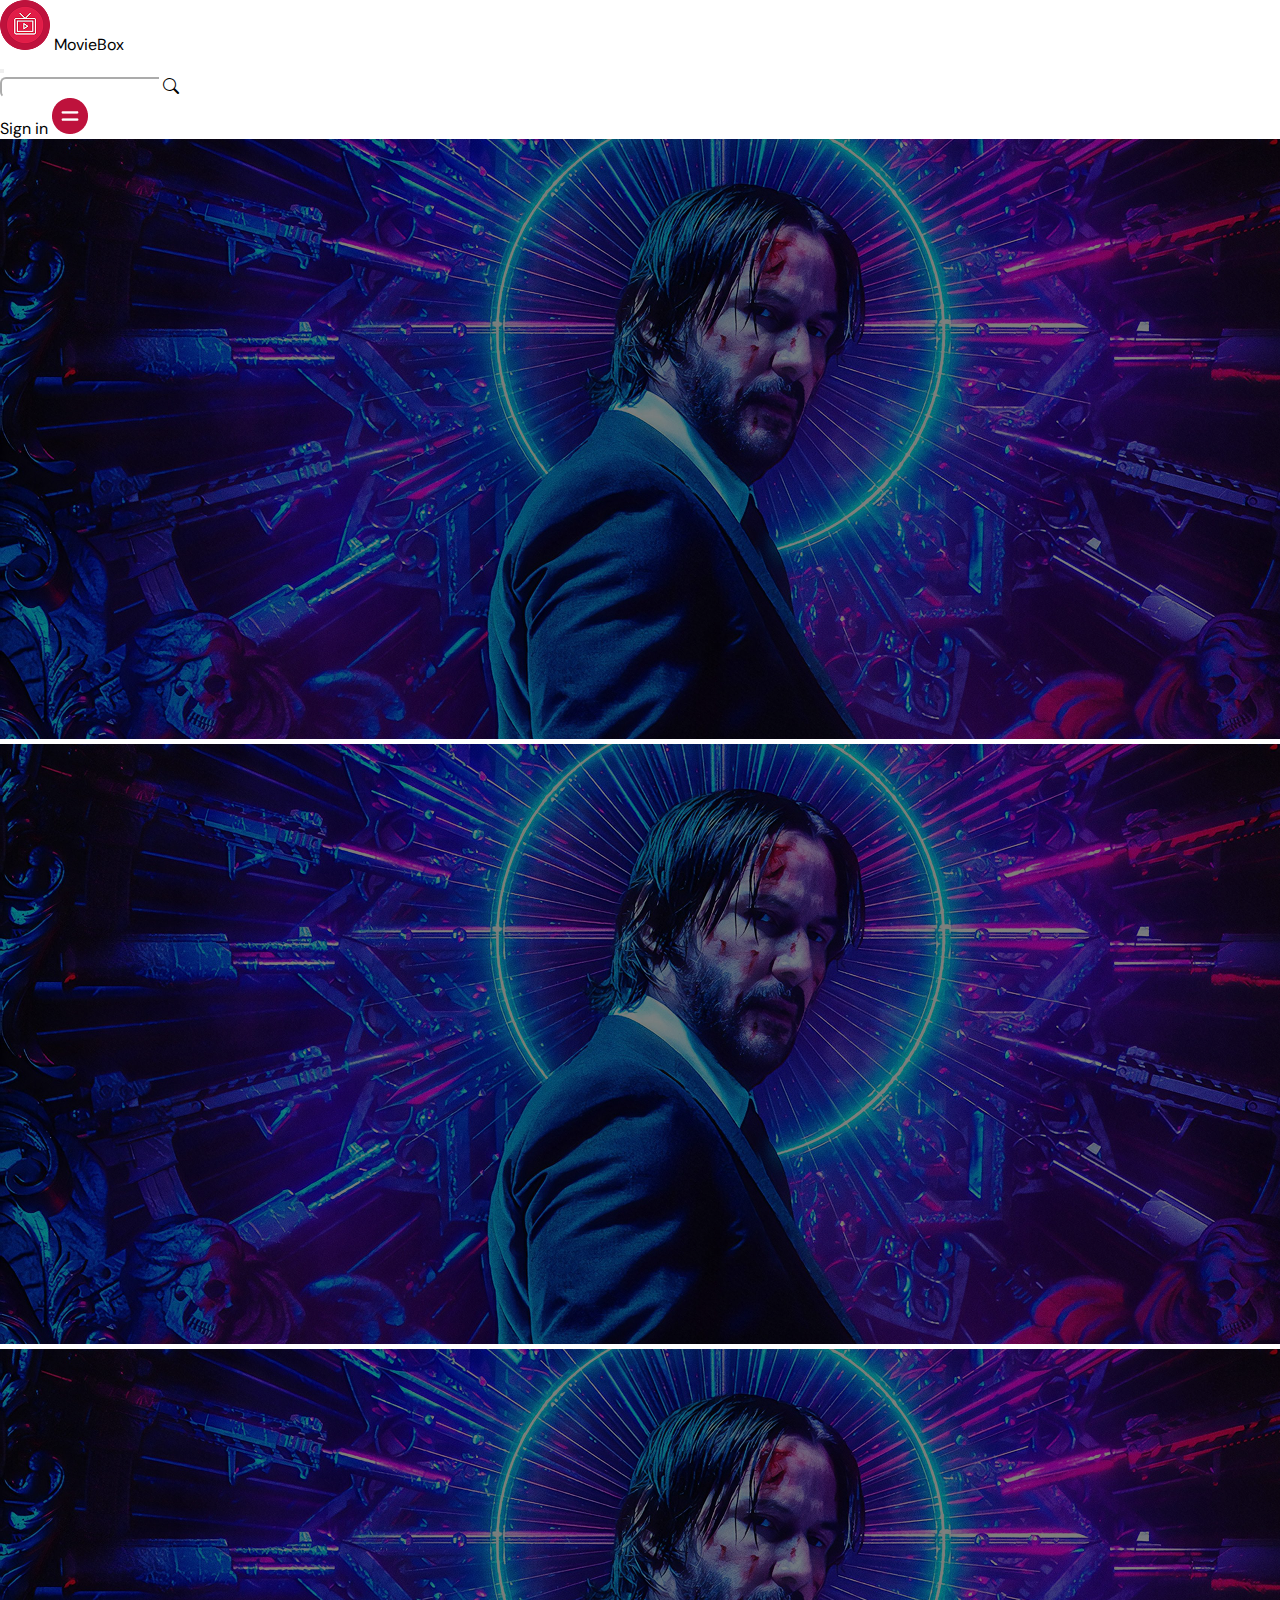
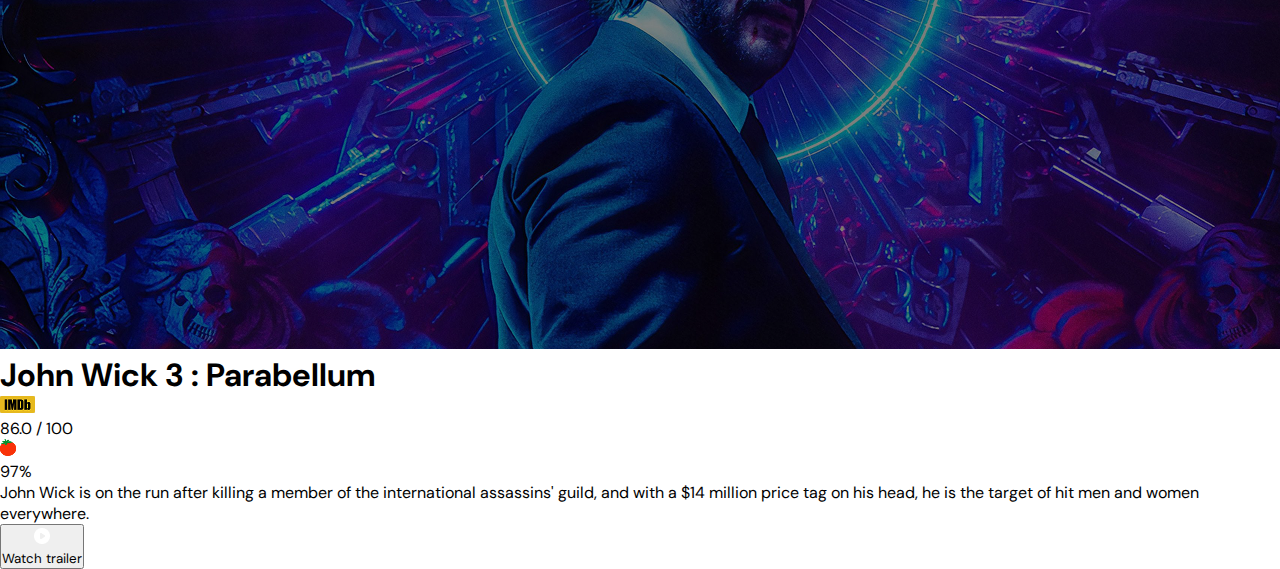
<file: MovieBox/index.html>
<!DOCTYPE html>
<html lang="en">
  <head>
    <meta charset="UTF-8" />
    <meta name="viewport" content="width=device-width, initial-scale=1.0" />
    <title>Movie Box</title>
    <link rel="shortcut icon" href="/images/tv.png" type="image/x-icon" />
    <link rel="preconnect" href="https://fonts.googleapis.com" />
    <link rel="preconnect" href="https://fonts.gstatic.com" crossorigin />
    <link
      href="https://fonts.googleapis.com/css2?family=Bebas+Neue&family=DM+Sans:ital,opsz,wght@0,9..40,100..1000;1,9..40,100..1000&family=Inter:ital,opsz,wght@0,14..32,100..900;1,14..32,100..900&family=Manrope:wght@200..800&family=Nunito:ital,wght@0,200..1000;1,200..1000&family=Poppins:ital,wght@0,100;0,200;0,300;0,400;0,500;0,600;0,700;0,800;0,900;1,100;1,200;1,300;1,400;1,500;1,600;1,700;1,800;1,900&family=Roboto:ital,wght@0,100..900;1,100..900&display=swap"
      rel="stylesheet"
    />
    <link rel="stylesheet" href="style.css" />
    <link
      href="https://cdn.jsdelivr.net/npm/bootstrap@5.3.8/dist/css/bootstrap.min.css"
      rel="stylesheet"
      integrity="sha384-sRIl4kxILFvY47J16cr9ZwB07vP4J8+LH7qKQnuqkuIAvNWLzeN8tE5YBujZqJLB"
      crossorigin="anonymous"
    />
    <link
      rel="stylesheet"
      href="https://cdn.jsdelivr.net/npm/bootstrap-icons@1.11.3/font/bootstrap-icons.min.css"
    />
  </head>
  <body>
    <nav class="navbar navbar-expand-lg bg-transparent position-absolute w-100 top-0 py-3 px-lg-4 px-md-3 z-1">
  <div class="container-fluid">
    <div class="d-flex align-items-center gap-2">
      <img src="/images/tv.png" alt="moviebox" class="w-25" />
      <a class="navbar-brand fw-bold text-white fs-3">MovieBox</a>
    </div>

    <button class="navbar-toggler bg-white" type="button" data-bs-toggle="collapse" data-bs-target="#navbarSupportedContent" aria-controls="navbarSupportedContent" aria-expanded="false" aria-label="Toggle navigation">
      <span class="navbar-toggler-icon"></span>
    </button>

    <div class="collapse navbar-collapse" id="navbarSupportedContent">
      <div class="d-flex w-75 justify-content-lg-center my-3 my-lg-0">
        <div class="input-group search-bar">
          <input class="form-control bg-transparent text-white" type="search" placeholder="What do you want to watch?" aria-label="Search" />
          <span class="input-group-text bg-transparent border-white text-white">
            <i class="bi bi-search"></i>
          </span>
        </div>
      </div>
      <div class="d-flex align-items-center gap-3 ms-lg-auto">
        <a class="nav-link fw-bold text-white">Sign in</a>
        <img src="/images/Menu.png" alt="moviebox" class=" d-lg-block" />
      </div>
    </div>
  </div>
</nav>

    <header class="hero-section vh-100">
      <div id="carouselExample" class="carousel slide h-100">
        <div class="carousel-inner h-100">
          <div class="carousel-item active h-100">
            <img
              src="/images/Poster.png"
              class="d-block w-100 h-100 object-fit-cover"
              alt="John Wick: Parabellum poster"
            />
          </div>
          <div class="carousel-item h-100">
            <img
              src="/images/Poster.png"
              class="d-block w-100 h-100 object-fit-cover"
              alt="Placeholder movie poster"
            />
          </div>
          <div class="carousel-item h-100">
            <img
              src="/images/Poster.png"
              class="d-block w-100 h-100 object-fit-cover"
              alt="Placeholder movie poster"
            />
          </div>
        </div>
      </div>

      <div
        class="container hero-content text-white position-absolute top-50 start-0 translate-middle-y ps-md-5"
      >
        <h1 class="fw-bold display-4">John Wick 3 : Parabellum</h1>
        <div class="d-flex align-items-center gap-4 my-3 hero-ratings">
          <div class="d-flex align-items-center gap-2">
            <img
              src="/images/MV5BMTk3ODA4Mjc0NF5BMl5BcG5nXkFtZTgwNDc1MzQ2OTE@ 1.png"
              alt="IMDb rating"
            />
            <p class="mb-0 fw-bold">86.0 / 100</p>
          </div>
          <div class="d-flex align-items-center gap-2">
            <img
              src="/images/PngItem_1381056 1.png"
              alt="Rotten Tomatoes rating"
            />
            <p class="mb-0 fw-bold">97%</p>
          </div>
        </div>
        <p class="hero-description col-lg-5 col-md-8">
          John Wick is on the run after killing a member of the international
          assassins' guild, and with a $14 million price tag on his head, he is
          the target of hit men and women everywhere.
        </p>
        <button
          type="button"
          class="btn btn-danger btn-sm d-flex align-items-center gap-2 px-3 py-2 text-uppercase"
        >
          <img src="/images/Play.png" alt="Play icon" />
          <p class="mb-0">Watch trailer</p>
        </button>
      </div>
    </header>
  </body>
  <script
    src="https://cdn.jsdelivr.net/npm/bootstrap@5.3.8/dist/js/bootstrap.bundle.min.js"
    integrity="sha384-FKyoEForCGlyvwx9Hj09JcYn3nv7wiPVlz7YYwJrWVcXK/BmnVDxM+D2scQbITxI"
    crossorigin="anonymous"
  ></script>
</html>
</file>
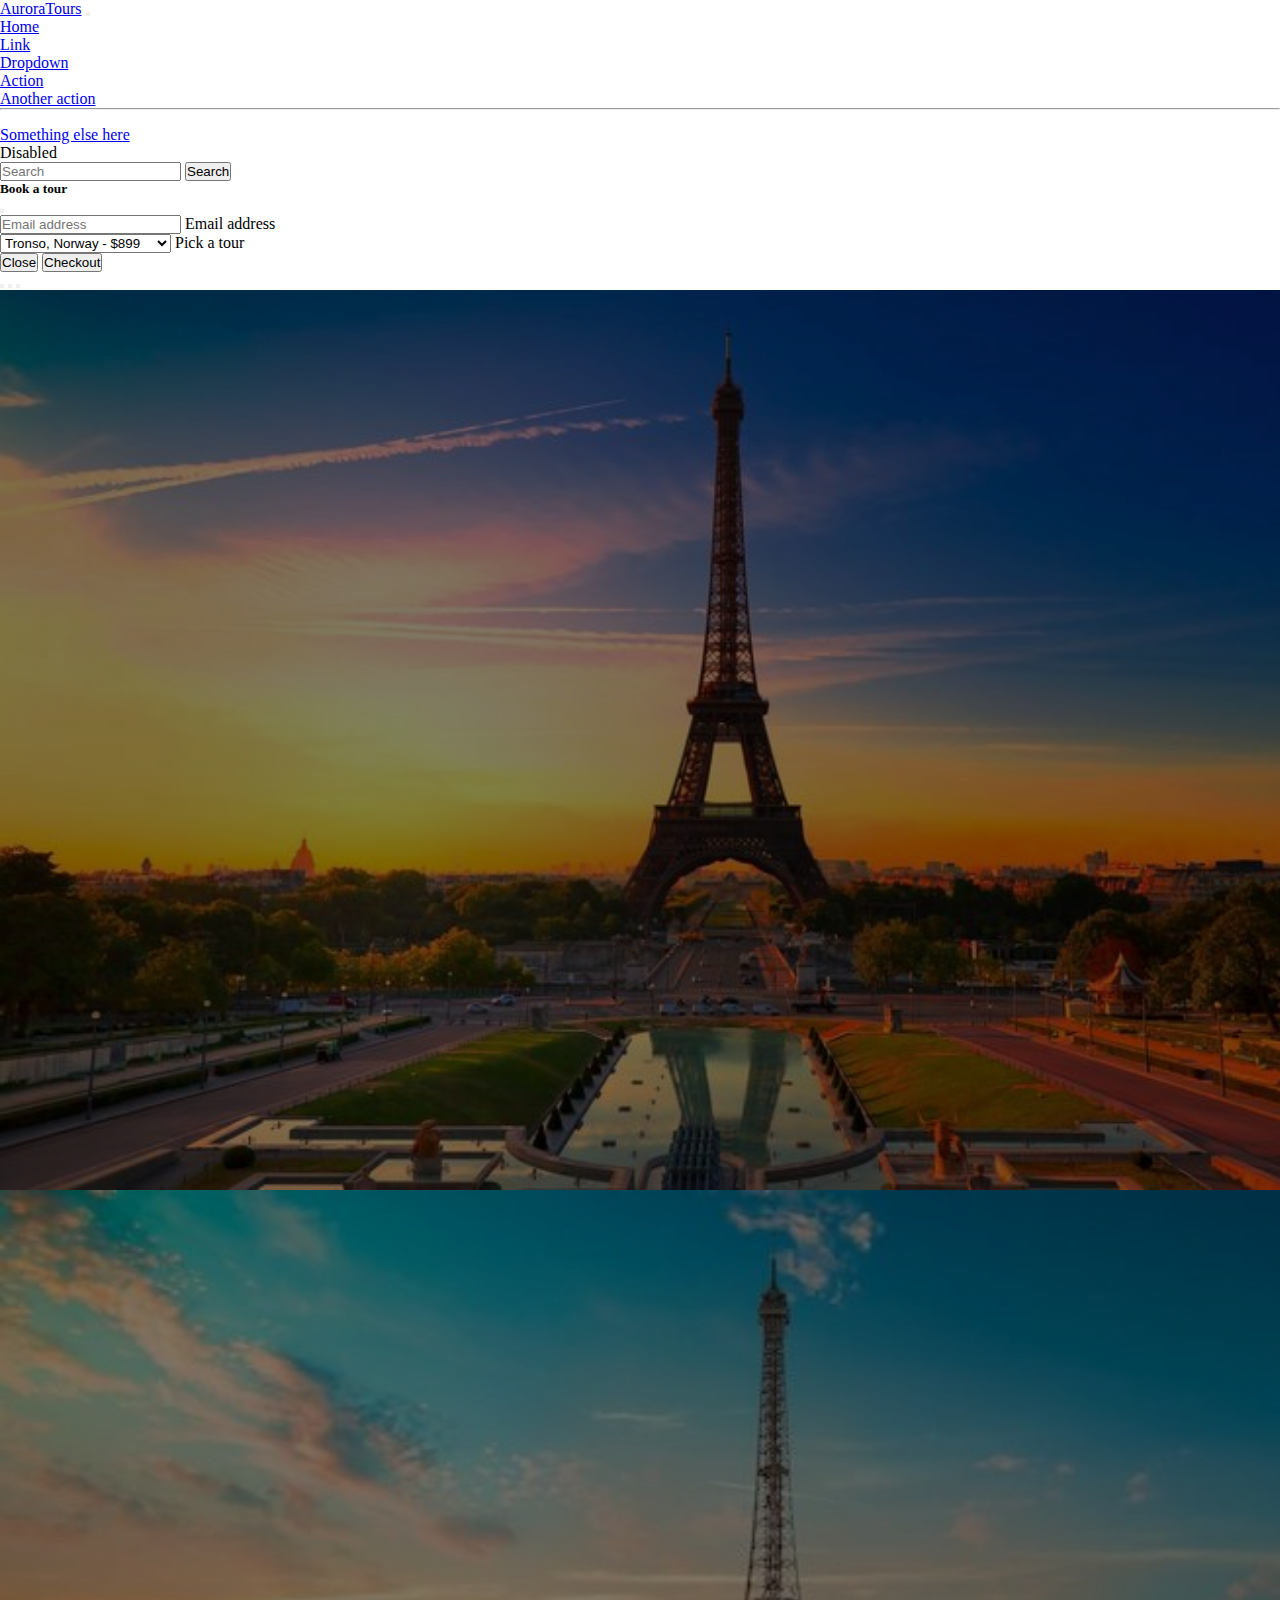
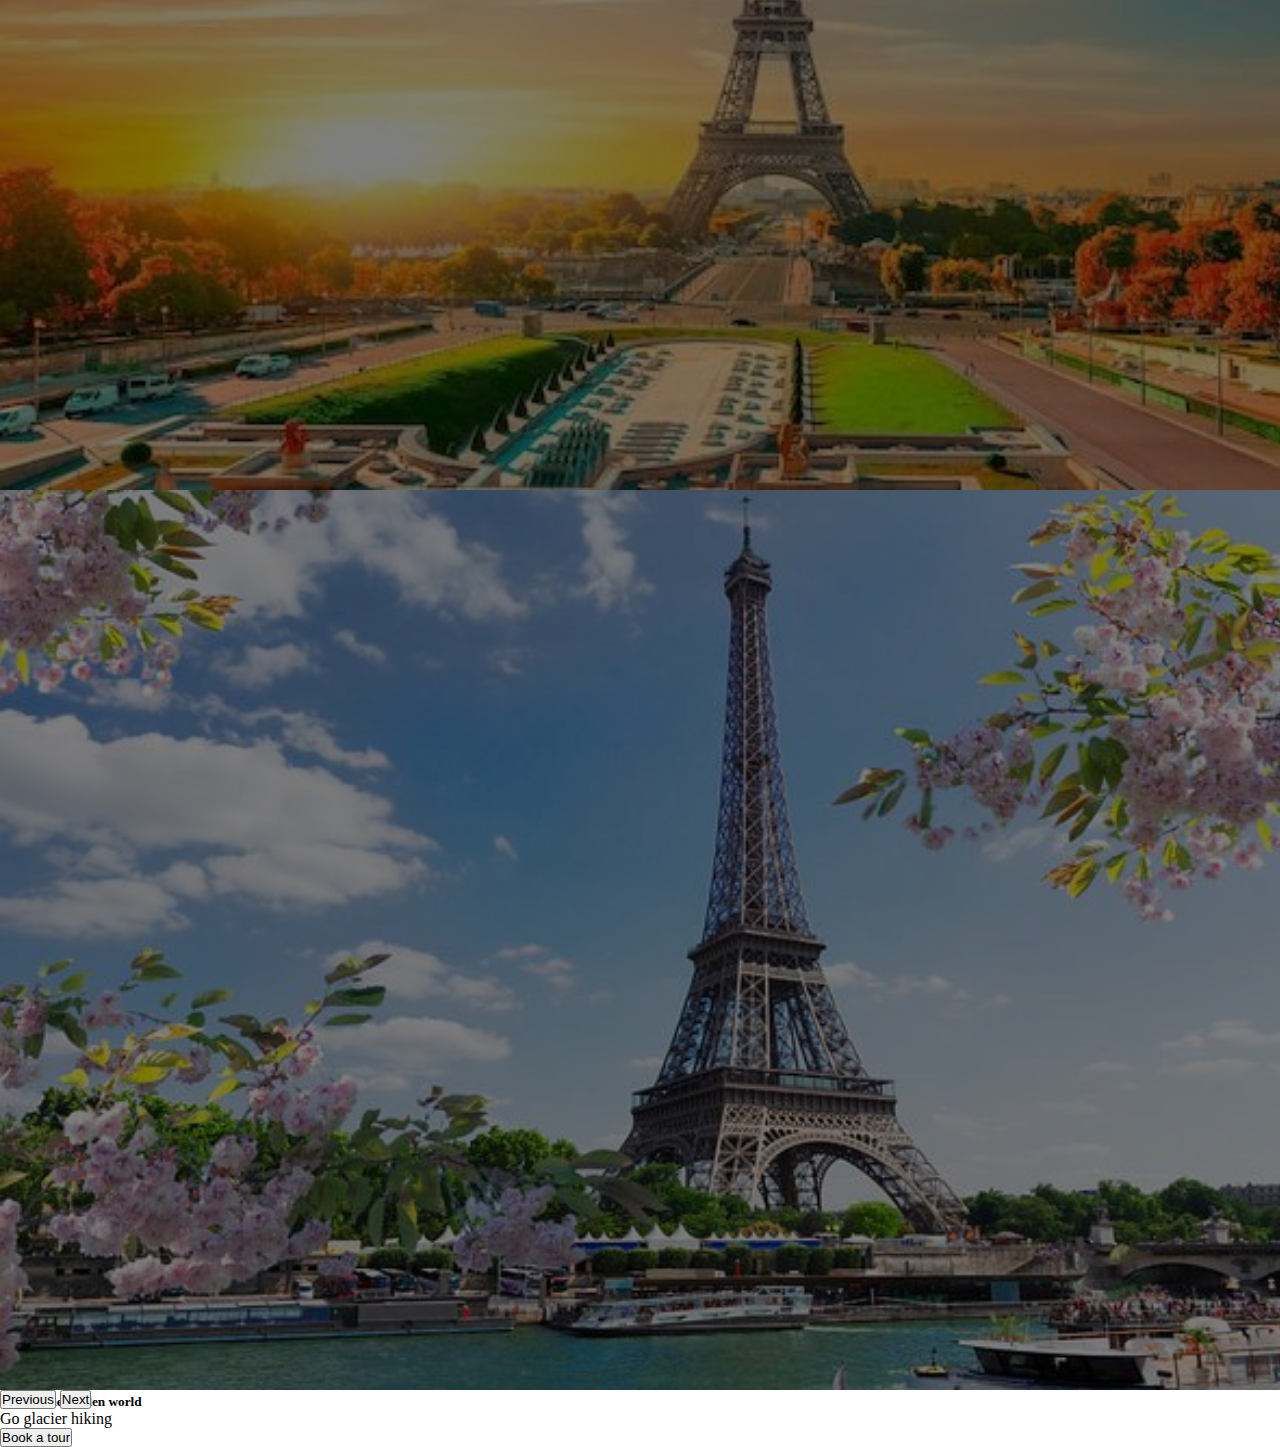
<file: practice.html>
<!DOCTYPE html>
<html lang="en">
  <head>
    <meta charset="UTF-8" />
    <meta name="viewport" content="width=device-width, initial-scale=1.0" />
    <link
      href="https://cdn.jsdelivr.net/npm/bootstrap@5.3.8/dist/css/bootstrap.min.css"
      rel="stylesheet"
      integrity="sha384-sRIl4kxILFvY47J16cr9ZwB07vP4J8+LH7qKQnuqkuIAvNWLzeN8tE5YBujZqJLB"
      crossorigin="anonymous"
    />
    <link rel="stylesheet" href="/practice.css" />
    <title>Document</title>
  </head>
  <body>
    <header>
      <!-- Navbar -->
      <nav
        class="navbar navbar-expand-lg bg-body-tertiary bg-black py-3 px-5"
        data-bs-theme="dark"
      >
        <div class="container-fluid">
          <a class="navbar-brand" href="#">AuroraTours</a>
          <button
            class="navbar-toggler"
            type="button"
            data-bs-toggle="collapse"
            data-bs-target="#navbarSupportedContent"
            aria-controls="navbarSupportedContent"
            aria-expanded="false"
            aria-label="Toggle navigation"
          >
            <span class="navbar-toggler-icon"></span>
          </button>
          <div class="collapse navbar-collapse" id="navbarSupportedContent">
            <ul class="navbar-nav m-auto mb-2 mb-lg-0">
              <li class="nav-item">
                <a class="nav-link active" aria-current="page" href="#">Home</a>
              </li>
              <li class="nav-item">
                <a class="nav-link" href="#">Link</a>
              </li>
              <li class="nav-item dropdown">
                <a
                  class="nav-link dropdown-toggle"
                  href="#"
                  role="button"
                  data-bs-toggle="dropdown"
                  aria-expanded="false"
                >
                  Dropdown
                </a>
                <ul class="dropdown-menu">
                  <li><a class="dropdown-item" href="#">Action</a></li>
                  <li><a class="dropdown-item" href="#">Another action</a></li>
                  <li><hr class="dropdown-divider" /></li>
                  <li>
                    <a class="dropdown-item" href="#">Something else here</a>
                  </li>
                </ul>
              </li>
              <li class="nav-item">
                <a class="nav-link disabled" aria-disabled="true">Disabled</a>
              </li>
            </ul>
            <form class="d-flex" role="search">
              <input
                class="form-control me-2"
                type="search"
                placeholder="Search"
                aria-label="Search"
              />
              <button class="btn btn-outline-success" type="submit">
                Search
              </button>
            </form>
          </div>
        </div>
      </nav>
    </header>

    <!-- Modal -->

    <div class="modal" tabindex="-1" id="buttonModal">
      <div class="modal-dialog">
        <div class="modal-content">
          <div class="modal-header">
            <h5 class="modal-title">Book a tour</h5>
            <button
              type="button"
              class="btn-close"
              data-bs-dismiss="modal"
              aria-label="Close"
            ></button>
          </div>
          <div class="modal-body">
            <!-- form -->
            <form action="# ">
              <div class="row g-2">
                <div class="col-sm-6">
                  <div class="form-floating">
                    <input
                      type="email"
                      class="form-control"
                      id="email"
                      placeholder="Email address"
                    />
                    <label for="email">Email address</label>
                  </div>
                </div>
                <div class="col-sm-6">
                  <div class="form-floating">
                    <select name="select" id="select" class="form-select">
                      <option value="">Tronso, Norway - $899</option>
                      <option value="">Reykjavik, Iceland - $799</option>
                      <option value="">Yukon, Canada - $849</option>
                    </select>
                    <label for="email">Pick a tour</label>
                  </div>
                </div>
              </div>
            </form>
          </div>
          <div class="modal-footer">
            <button
              type="button"
              class="btn btn-secondary"
              data-bs-dismiss="modal"
            >
              Close
            </button>
            <button type="button" class="btn btn-primary">Checkout</button>
          </div>
        </div>
      </div>
    </div>

    <!-- Hero carousel -->
    <main>
      <div id="carouselExampleCaptions" class="carousel slide">
        <div class="carousel-indicators">
          <button
            type="button"
            data-bs-target="#carouselExampleCaptions"
            data-bs-slide-to="0"
            class="active"
            aria-current="true"
            aria-label="Slide 1"
          ></button>
          <button
            type="button"
            data-bs-target="#carouselExampleCaptions"
            data-bs-slide-to="1"
            aria-label="Slide 2"
          ></button>
          <button
            type="button"
            data-bs-target="#carouselExampleCaptions"
            data-bs-slide-to="2"
            aria-label="Slide 3"
          ></button>
        </div>

        <div class="carousel-inner">
          <!-- Carousel 1 -->
          <div class="carousel-item active c-item">
            <img
              src="/images/carousel1.jpeg "
              class="d-block w-100 c-img"
              alt="..."
            />
            <div
              class="carousel-caption display-1 d-flex flex-column justify-content-center gap-2 align-items-center h-100"
            >
              <h5 class="text-uppercase fs-3">discover hidden world</h5>
              <p class="fw-bold">The Aurora Tours</p>
              <button
                type="button"
                class="btn btn-primary py-2 px-4 fs-5"
                data-bs-toggle="modal"
                data-bs-target="#buttonModal"
              >
                Book a tour
              </button>
            </div>
          </div>

          <!-- Carousel 2 -->
          <div class="carousel-item c-item">
            <img
              src="/images/carousel2.jpeg"
              class="d-block w-100 c-img"
              alt="..."
            />
            <div
              class="carousel-caption display-1 d-flex flex-column justify-content-center gap-2 align-items-center h-100"
            >
              <h5 class="text-uppercase fs-3">The season has arrived</h5>
              <p class="fw-bold">3 Available Tours</p>
              <button type="button" class="btn btn-primary py-2 px-4 fs-5" data-bs-toggle="modal" data-bs-target="#buttonModal">
                Book a tour
              </button>
            </div>
          </div>

          <!-- Carousel 3 -->
          <div class="carousel-item c-item">
            <img
              src="/images/carousel3.jpeg"
              class="d-block w-100 c-img"
              alt="..."
            />
            <div
              class="carousel-caption display-1 d-flex flex-column justify-content-center gap-2 align-items-center h-100"
            >
              <h5 class="text-uppercase fs-3">dicover the hidden world</h5>
              <p class="fw-bold">Go glacier hiking</p>
              <button type="button" class="btn btn-primary py-2 px-4 fs-5" data-bs-toggle="modal" data-bs-target="#buttonModal">
                Book a tour
              </button>
            </div>
          </div>
        </div>
        <button
          class="carousel-control-prev"
          type="button"
          data-bs-target="#carouselExampleCaptions"
          data-bs-slide="prev"
        >
          <span class="carousel-control-prev-icon" aria-hidden="true"></span>
          <span class="visually-hidden">Previous</span>
        </button>
        <button
          class="carousel-control-next"
          type="button"
          data-bs-target="#carouselExampleCaptions"
          data-bs-slide="next"
        >
          <span class="carousel-control-next-icon" aria-hidden="true"></span>
          <span class="visually-hidden">Next</span>
        </button>
      </div>
    </main>
  </body>
  <script
    src="https://cdn.jsdelivr.net/npm/bootstrap@5.3.8/dist/js/bootstrap.bundle.min.js"
    integrity="sha384-FKyoEForCGlyvwx9Hj09JcYn3nv7wiPVlz7YYwJrWVcXK/BmnVDxM+D2scQbITxI"
    crossorigin="anonymous"
  ></script>
</html>
</file>
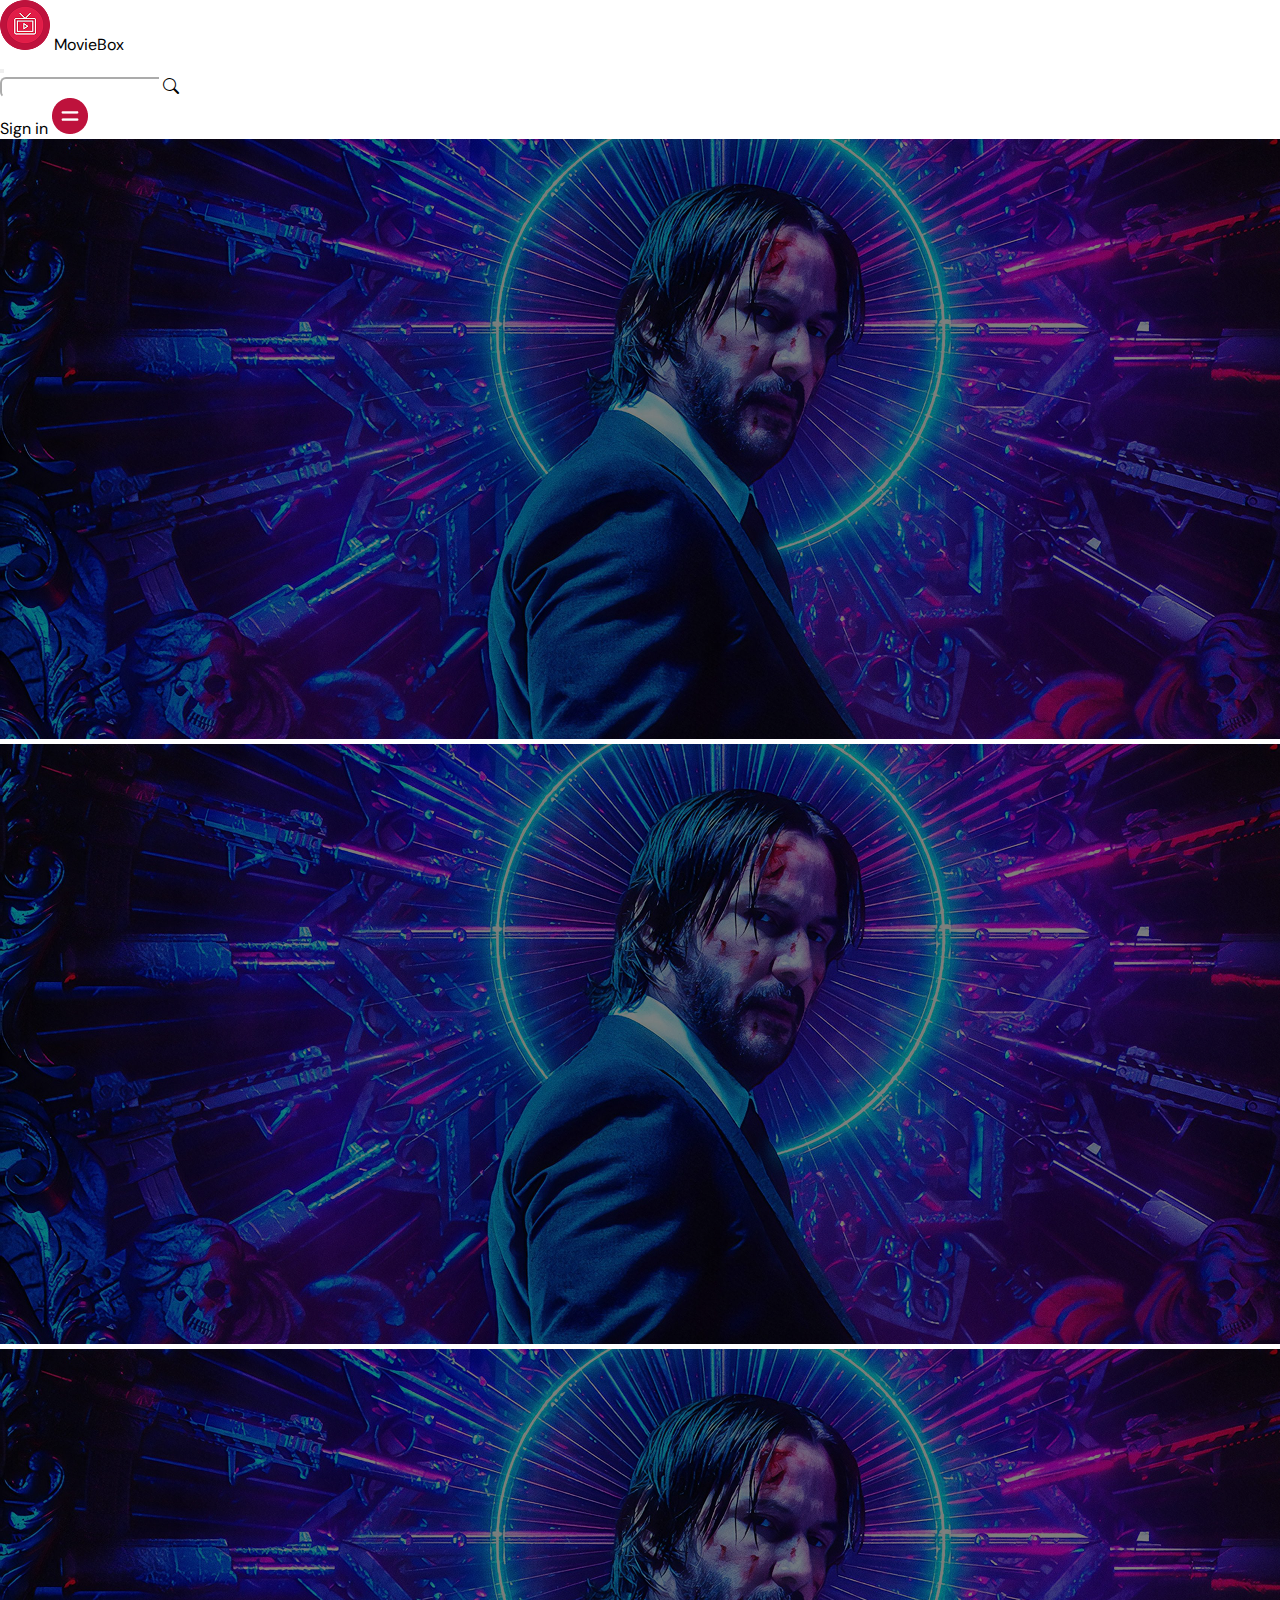
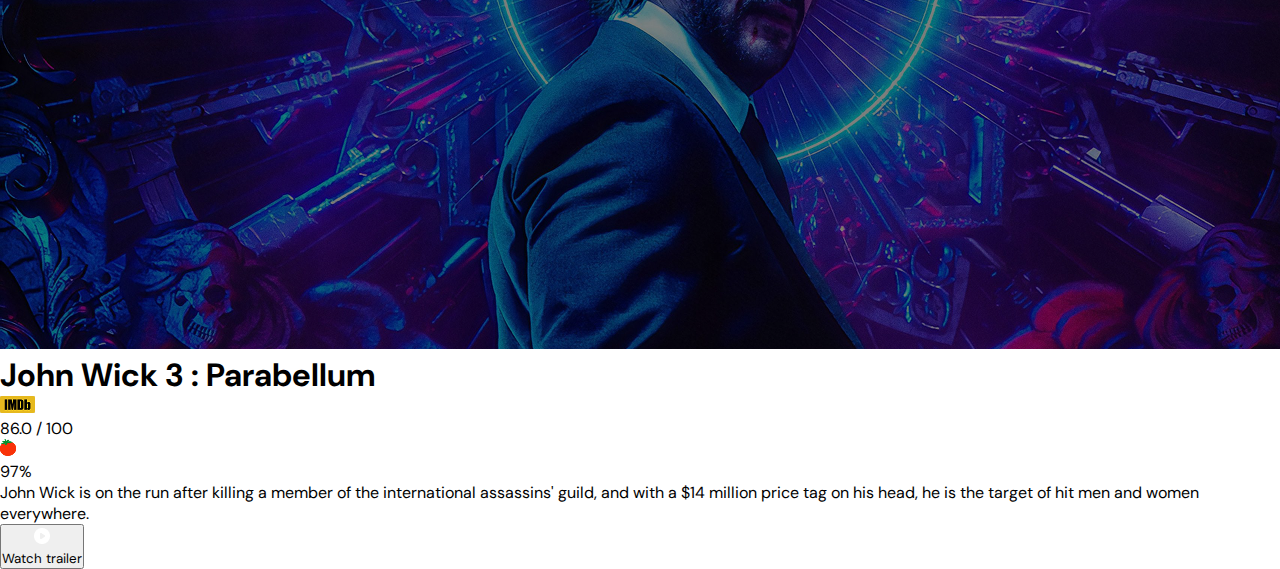
<file: MovieBox/movie.html>
<!DOCTYPE html>
<html lang="en">
  <head>
    <meta charset="UTF-8" />
    <meta name="viewport" content="width=device-width, initial-scale=1.0" />
    <title>Movie Box</title>
    <link rel="shortcut icon" href="/images/tv.png" type="image/x-icon" />
    <link rel="preconnect" href="https://fonts.googleapis.com" />
    <link rel="preconnect" href="https://fonts.gstatic.com" crossorigin />
    <link
      href="https://fonts.googleapis.com/css2?family=Bebas+Neue&family=DM+Sans:ital,opsz,wght@0,9..40,100..1000;1,9..40,100..1000&family=Inter:ital,opsz,wght@0,14..32,100..900;1,14..32,100..900&family=Manrope:wght@200..800&family=Nunito:ital,wght@0,200..1000;1,200..1000&family=Poppins:ital,wght@0,100;0,200;0,300;0,400;0,500;0,600;0,700;0,800;0,900;1,100;1,200;1,300;1,400;1,500;1,600;1,700;1,800;1,900&family=Roboto:ital,wght@0,100..900;1,100..900&display=swap"
      rel="stylesheet"
    />
    <link rel="stylesheet" href="movie.css" />
    <link
      href="https://cdn.jsdelivr.net/npm/bootstrap@5.3.8/dist/css/bootstrap.min.css"
      rel="stylesheet"
      integrity="sha384-sRIl4kxILFvY47J16cr9ZwB07vP4J8+LH7qKQnuqkuIAvNWLzeN8tE5YBujZqJLB"
      crossorigin="anonymous"
    />
    <link
      rel="stylesheet"
      href="https://cdn.jsdelivr.net/npm/bootstrap-icons@1.11.3/font/bootstrap-icons.min.css"
    />
  </head>
  <body>
    <nav class="navbar navbar-expand-lg bg-transparent position-absolute w-100 top-0 py-3 px-lg-4 px-md-3 z-1">
  <div class="container-fluid">
    <div class="d-flex align-items-center gap-2">
      <img src="/images/tv.png" alt="moviebox" class="w-25" />
      <a class="navbar-brand fw-bold text-white fs-3">MovieBox</a>
    </div>

    <button class="navbar-toggler bg-white" type="button" data-bs-toggle="collapse" data-bs-target="#navbarSupportedContent" aria-controls="navbarSupportedContent" aria-expanded="false" aria-label="Toggle navigation">
      <span class="navbar-toggler-icon"></span>
    </button>

    <div class="collapse navbar-collapse" id="navbarSupportedContent">
      <div class="d-flex w-75 justify-content-lg-center my-3 my-lg-0">
        <div class="input-group search-bar">
          <input class="form-control bg-transparent text-white" type="search" placeholder="What do you want to watch?" aria-label="Search" />
          <span class="input-group-text bg-transparent border-white text-white">
            <i class="bi bi-search"></i>
          </span>
        </div>
      </div>
      <div class="d-flex align-items-center gap-4 ms-lg-auto">
        <a class="nav-link fw-bold text-white">Sign in</a>
        <img src="/images/Menu.png" alt="moviebox" class="d-none d-lg-block" />
      </div>
    </div>
  </div>
</nav>

    <header class="hero-section vh-100">
      <div id="carouselExample" class="carousel slide h-100">
        <div class="carousel-inner h-100">
          <div class="carousel-item active h-100">
            <img
              src="/images/Poster.png"
              class="d-block w-100 h-100 object-fit-cover"
              alt="John Wick: Parabellum poster"
            />
          </div>
          <div class="carousel-item h-100">
            <img
              src="/images/Poster.png"
              class="d-block w-100 h-100 object-fit-cover"
              alt="Placeholder movie poster"
            />
          </div>
          <div class="carousel-item h-100">
            <img
              src="/images/Poster.png"
              class="d-block w-100 h-100 object-fit-cover"
              alt="Placeholder movie poster"
            />
          </div>
        </div>
      </div>

      <div
        class="container hero-content text-white position-absolute top-50 start-0 translate-middle-y"
      >
        <h1 class="fw-bold display-4">John Wick 3 : Parabellum</h1>
        <div class="d-flex align-items-center gap-4 my-3 hero-ratings">
          <div class="d-flex align-items-center gap-2">
            <img
              src="/images/MV5BMTk3ODA4Mjc0NF5BMl5BcG5nXkFtZTgwNDc1MzQ2OTE@ 1.png"
              alt="IMDb rating"
            />
            <p class="mb-0 fw-bold">86.0 / 100</p>
          </div>
          <div class="d-flex align-items-center gap-2">
            <img
              src="/images/PngItem_1381056 1.png"
              alt="Rotten Tomatoes rating"
            />
            <p class="mb-0 fw-bold">97%</p>
          </div>
        </div>
        <p class="hero-description col-lg-5 col-md-8">
          John Wick is on the run after killing a member of the international
          assassins' guild, and with a $14 million price tag on his head, he is
          the target of hit men and women everywhere.
        </p>
        <button
          type="button"
          class="btn btn-danger btn-sm d-flex align-items-center gap-2 px-3 py-2 text-uppercase"
        >
          <img src="/images/Play.png" alt="Play icon" />
          <p class="mb-0">Watch trailer</p>
        </button>
      </div>
    </header>
  </body>
  <script
    src="https://cdn.jsdelivr.net/npm/bootstrap@5.3.8/dist/js/bootstrap.bundle.min.js"
    integrity="sha384-FKyoEForCGlyvwx9Hj09JcYn3nv7wiPVlz7YYwJrWVcXK/BmnVDxM+D2scQbITxI"
    crossorigin="anonymous"
  ></script>
</html>
</file>
<file: style.css>
* {
  margin: 0;
  padding: 0;
  box-sizing: border-box;
  font-family: DM Sans;
}

input::placeholder {
  color: #ffffff;
  opacity: 1;
}

.c-item {
  height: 100vh;
}

.navbar-toggler:focus {
  outline: none;
  box-shadow: none;
}
.c-img {
  height: 100%;
  object-fit: cover;
  filter: brightness(0.7);
}

.hero-info {
  margin-left: 1rem;
}

@media (max-width: 991px) {
  .mobile-collapse-menu {
    position: absolute;
    top: 100%; /* Positions the div directly below the navbar */
    right: 0; /* Aligns the div to the right edge of the navbar */
    background-color: rgba(
      0,
      0,
      0,
      0.8
    ); /* Adds a semi-transparent black background */
    width: 250px; /* Adjust width as needed */
    padding: 1rem;
    border-radius: 0.5rem;
    box-shadow: 0 4px 6px rgba(0, 0, 0, 0.1);
  }
}

.search-bar {
  max-width: 500px;
}

.search-bar .form-control {
  /* border-right: none; */
  border-color: #fff;
  border-radius: 6px 0 0 6px;
}

.search-bar .form-control:focus {
  /* box-shadow: none; */
  border-color: #d10000;
  /* outline:#d20000   */
}

.search-bar .input-group-text {
  border-left: none;
  border-color: #fff;
  border-radius: 0 6px 6px 0;
}

/* Media query for smaller screens */
@media (max-width: 991.98px) {
  .search-bar {
    width: 100% !important;
    max-width: 100%;
  }
}

/* Center the search bar on mobile within the collapsed menu */

@media (max-width: 991.98px) {
  /* Custom styles for the mobile and tablet dropdown menu */
  .navbar-collapse {
    background-color: #ffffff; /* White background */
    color: #000000; /* Black text */
    position: absolute;
    top: 100%;
    left: 0;
    width: 100%;
    padding: 1rem;
    box-shadow: 0 4px 6px rgba(0, 0, 0, 0.1);
  }

  /* Style the text inputs and icons within the dropdown */
  .navbar-collapse .input-group-text,
  .navbar-collapse .form-control {
    background-color: transparent !important;
    color: #000000 !important;
    border-color: #000000 !important;
  }

  /* Ensure the nav links are black */
  .navbar-collapse .nav-link {
    color: #000000 !important;
  }
}

.red {
  color: #8b0000; /* Dark red text color */
  border-color: #8b0000; /* Dark red border color */
}

.btn-outline-dark-red:hover {
  background-color: #8b0000; /* Dark red background on hover */
  color: #ffffff; /* White text on hover */
}

.color:hover {
  color: #fff; /* Changes the text color to white on hover */
  background-color: #a58990; /* Changes the background to a darker red */
  border-color: #be123c; /* Changes the border to match the new background */
}

.form-control::placeholder {
  font-size: 0.8rem; /* Adjust the size as needed */
}

/* .custom-max-width{
  max-width: 90%;

} */

/* --- Hero Section & Nav Animations --- */
.animate-on-load {
  animation: fadeIn 1s ease-in-out forwards;
}

@keyframes fadeIn {
  from {
    opacity: 0;
    transform: translateY(-20px);
  }
  to {
    opacity: 1;
    transform: translateY(0);
  }
}

/* Delay for Hero Content */
.hero-content {
  animation-delay: 0.5s;
}

/* --- Card Hover Effect --- */
.card {
  transition: transform 0.3s ease-in-out, box-shadow 0.3s ease-in-out;
}

.card:hover {
  /* transform: translateY(10px); */
  box-shadow: 0 15px 30px rgba(0, 0, 0, 0.3);
}

/* --- Social Icons Hover Effect --- */
.social-icons a i {
  transition: color 0.3s ease-in-out;
}

.social-icons a:hover i {
  color: #e50914 !important; /* Netflix red */
}

/* --- Fade-in on Scroll Animation --- */
.fade-in-up.hidden {
  opacity: 0;
  transform: translateY(20px);
}

.fade-in-up.animate {
  animation: fadeInUp 1s ease-out forwards;
}

@keyframes fadeInUp {
  from {
    opacity: 0;
    transform: translateY(20px);
  }
  to {
    opacity: 1;
    transform: translateY(0);
  }
}

/* Staggered Animations for cards */
.fade-in-up.animate .col:nth-child(1) .card {
  animation: fadeInUp 0.8s ease-out 0.1s forwards;
}
.fade-in-up.animate .col:nth-child(2) .card {
  animation: fadeInUp 0.8s ease-out 0.2s forwards;
}
.fade-in-up.animate .col:nth-child(3) .card {
  animation: fadeInUp 0.8s ease-out 0.3;
}
</file>
<file: MovieBox/style.css>
* {
  margin: 0;
  padding: 0;
  box-sizing: border-box;
  font-family: DM Sans;
}

input::placeholder {
  color: #ffffff;
  opacity: 1;
}

.c-item {
  height: 100vh;
}

.c-img {
  height: 100%;
  object-fit: cove;
}

.hero-info {
  margin-left: 1rem;
}

@media (max-width: 991px) {
  .mobile-collapse-menu {
    position: absolute;
    top: 100%; /* Positions the div directly below the navbar */
    right: 0; /* Aligns the div to the right edge of the navbar */
    background-color: rgba(
      0,
      0,
      0,
      0.8
    ); /* Adds a semi-transparent black background */
    width: 250px; /* Adjust width as needed */
    padding: 1rem;
    border-radius: 0.5rem;
    box-shadow: 0 4px 6px rgba(0, 0, 0, 0.1);
  }
}

.search-bar {
  max-width: 500px;
}

.search-bar .form-control {
  border-right: none;
  border-color: #fff;
  border-radius: 6px 0 0 6px;
}

.search-bar .input-group-text {
  border-left: none;
  border-color: #fff;
  border-radius: 0 6px 6px 0;
}

/* Media query for smaller screens */
@media (max-width: 991.98px) {
  .search-bar {
    width: 100% !important;
    max-width: 100%;
  }

  /* Center the search bar on mobile within the collapsed menu */
  .navbar-collapse .d-flex {
    /* justify-content: center !important; */
  }
}
</file>
<file: practice.css>
* {
  margin: 0;
  padding: 0;
  box-sizing: border-box;
}
.c-item {
  height: 100vh;
}

.c-img {
  height: 100%;
  object-fit: cover;
  filter: brightness(0.5);
}

.caption {
  margin-top: 27vh;
}

@keyframes fadeIn {
  from {
    opacity: 0;
    transform: translateY(20px);
  }
  to {
    opacity: 1;
    transform: translateY(0);
  }
}

.modal.show .modal-dialog {
  animation: fadeIn 0.5s forwards ease-out;
}
</file>
<file: MovieBox/movie.css>
* {
  margin: 0;
  padding: 0;
  box-sizing: border-box;
  font-family: DM Sans;
}

input::placeholder {
  color: #ffffff;
  opacity: 1;
}

.c-item {
  height: 100vh;
}

.c-img {
  height: 100%;
  object-fit: cove;
}

.hero-info {
  margin-left: 1rem;
}

@media (max-width: 991px) {
  .mobile-collapse-menu {
    position: absolute;
    top: 100%; /* Positions the div directly below the navbar */
    right: 0; /* Aligns the div to the right edge of the navbar */
    background-color: rgba(
      0,
      0,
      0,
      0.8
    ); /* Adds a semi-transparent black background */
    width: 250px; /* Adjust width as needed */
    padding: 1rem;
    border-radius: 0.5rem;
    box-shadow: 0 4px 6px rgba(0, 0, 0, 0.1);
  }
}

.search-bar {
  max-width: 500px;
}

.search-bar .form-control {
  border-right: none;
  border-color: #fff;
  border-radius: 6px 0 0 6px;
}

.search-bar .input-group-text {
  border-left: none;
  border-color: #fff;
  border-radius: 0 6px 6px 0;
}

/* Media query for smaller screens */
@media (max-width: 991.98px) {
  .search-bar {
    width: 100% !important;
    max-width: 100%;
  }

  /* Center the search bar on mobile within the collapsed menu */
  .navbar-collapse .d-flex {
    justify-content: center !important;
  }
}
</file>
